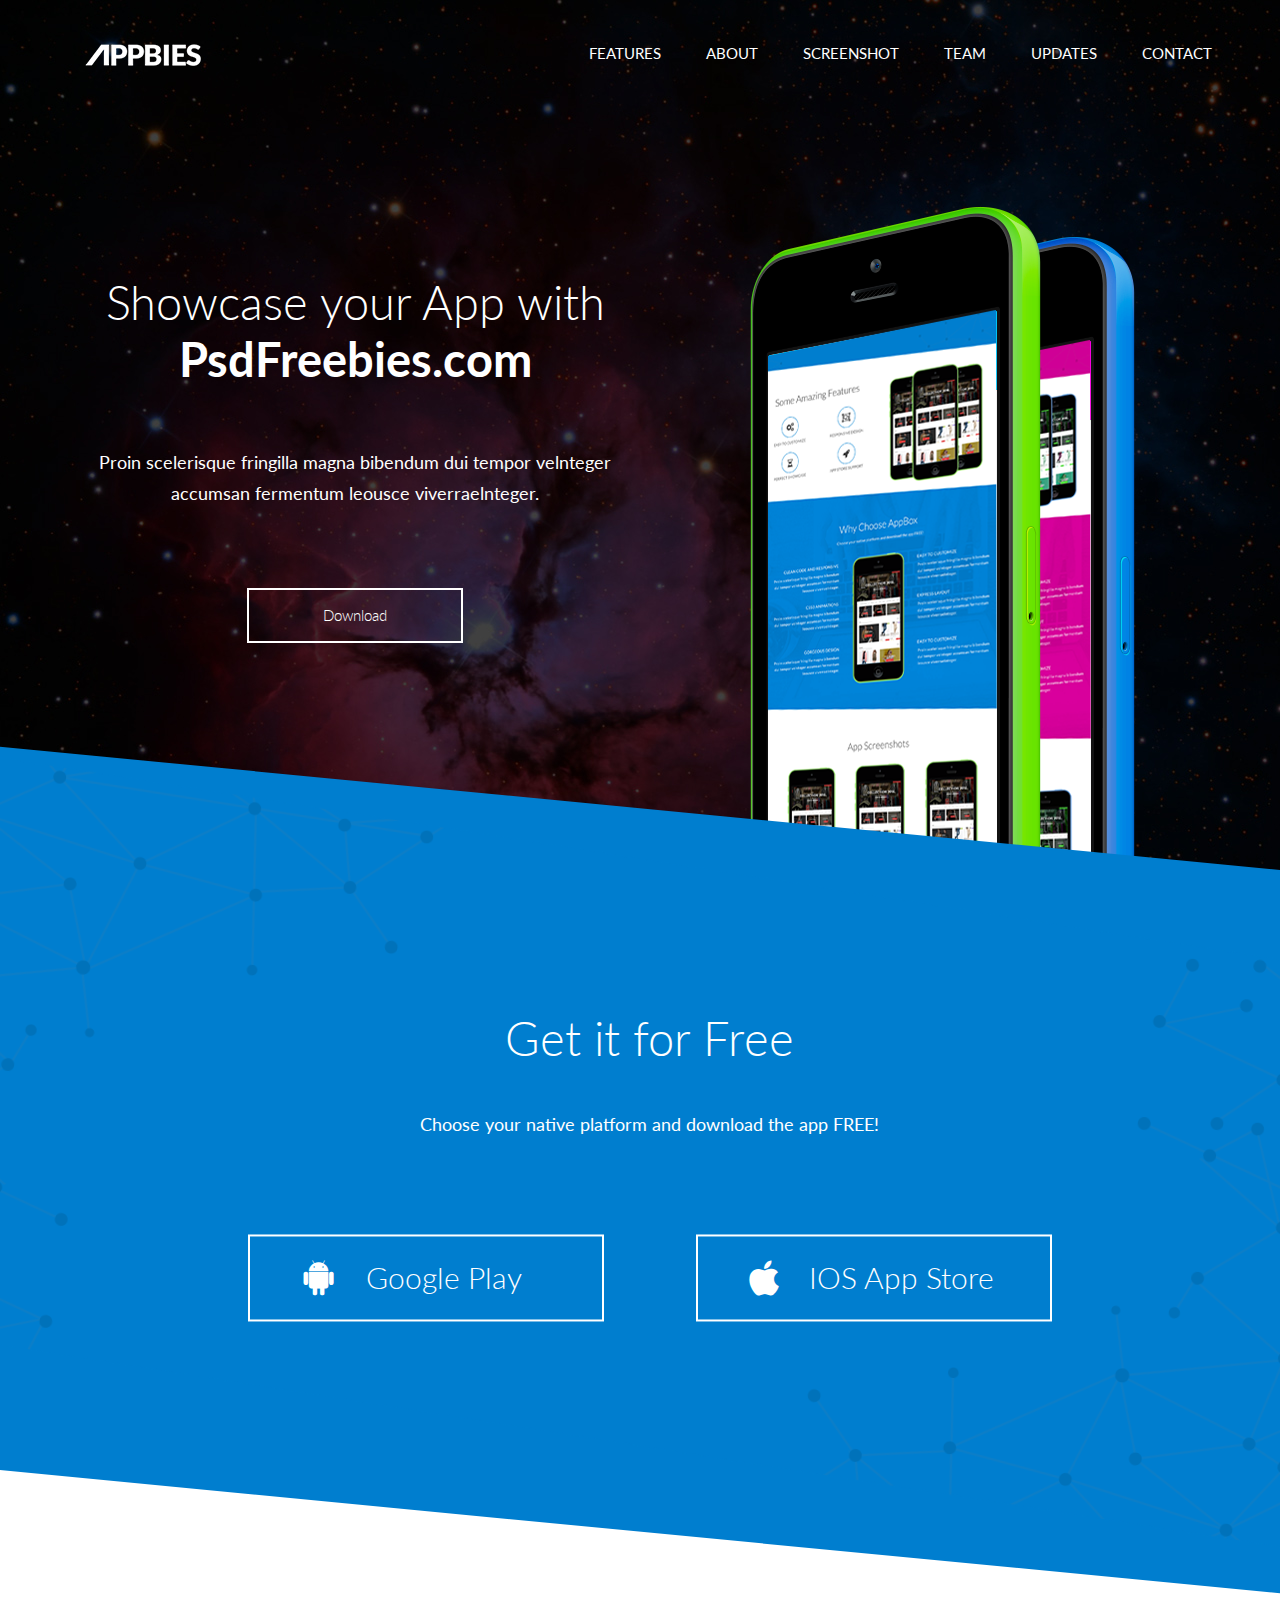
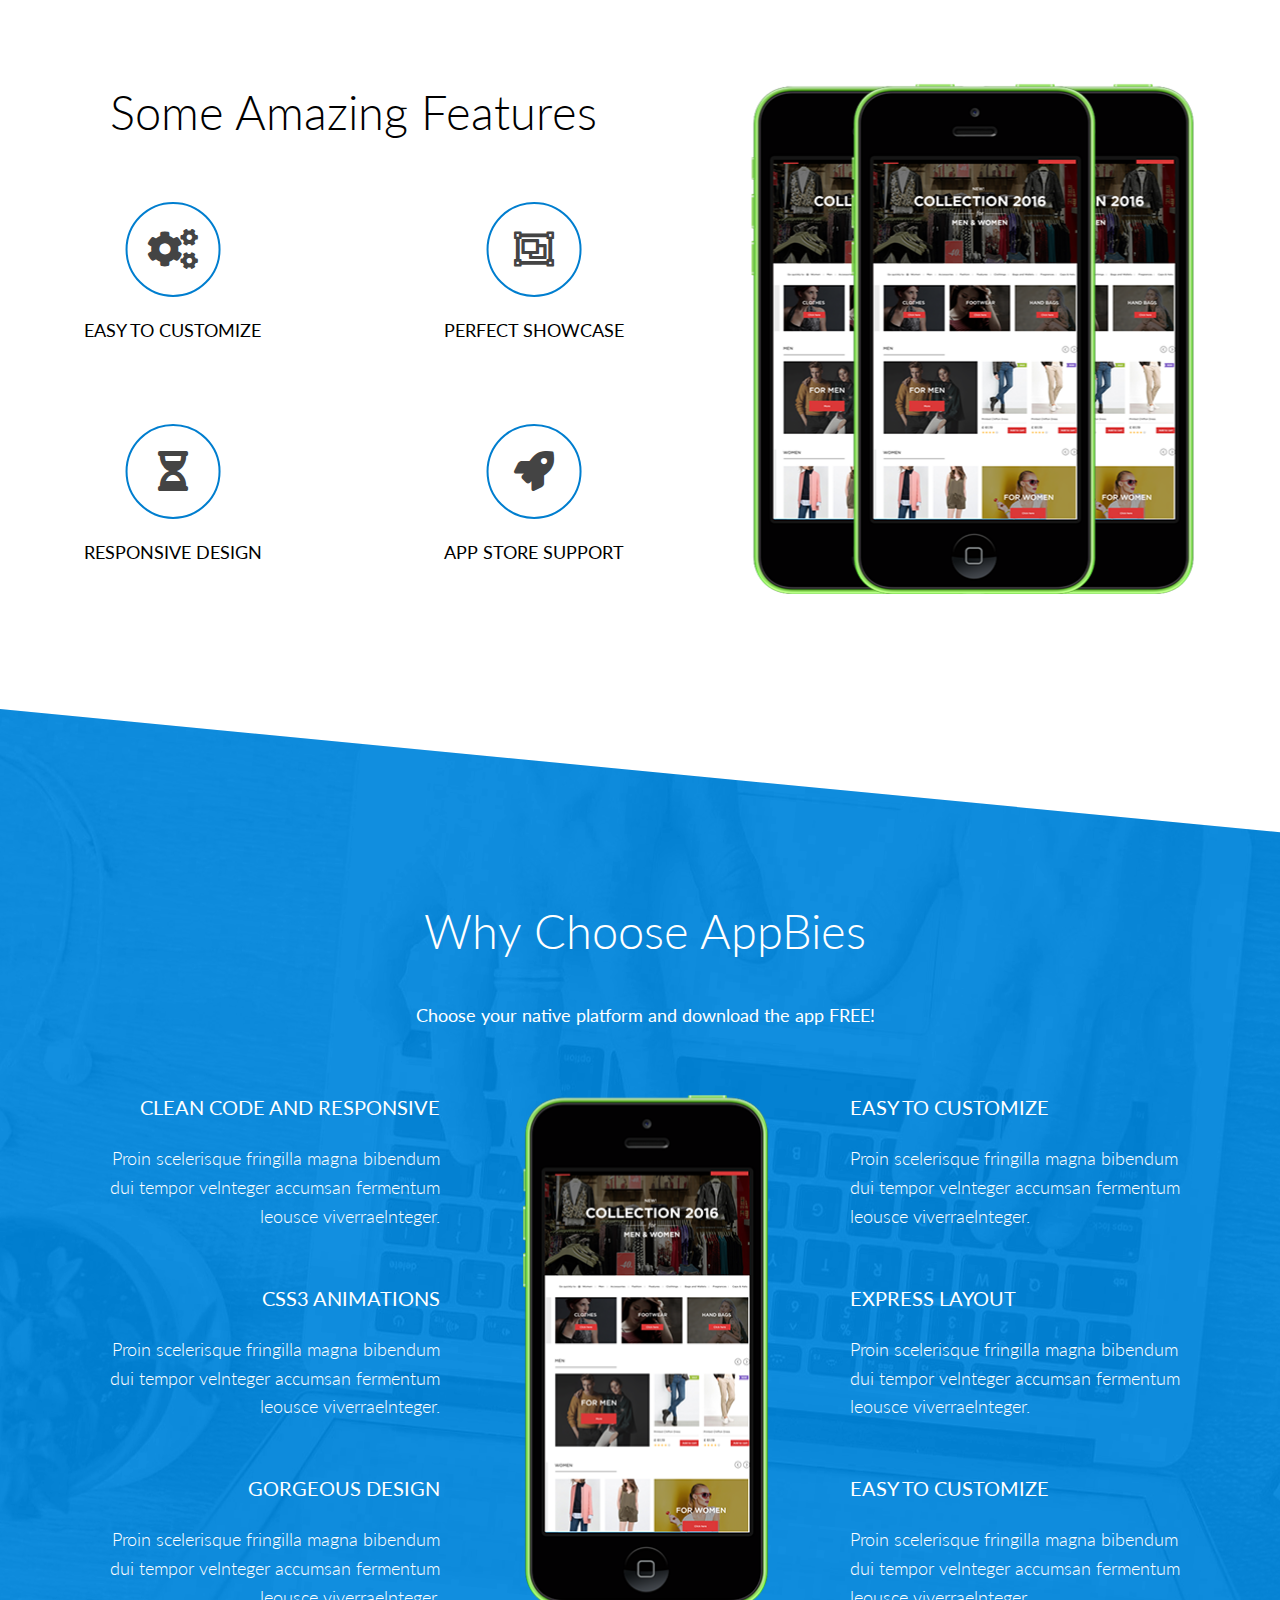
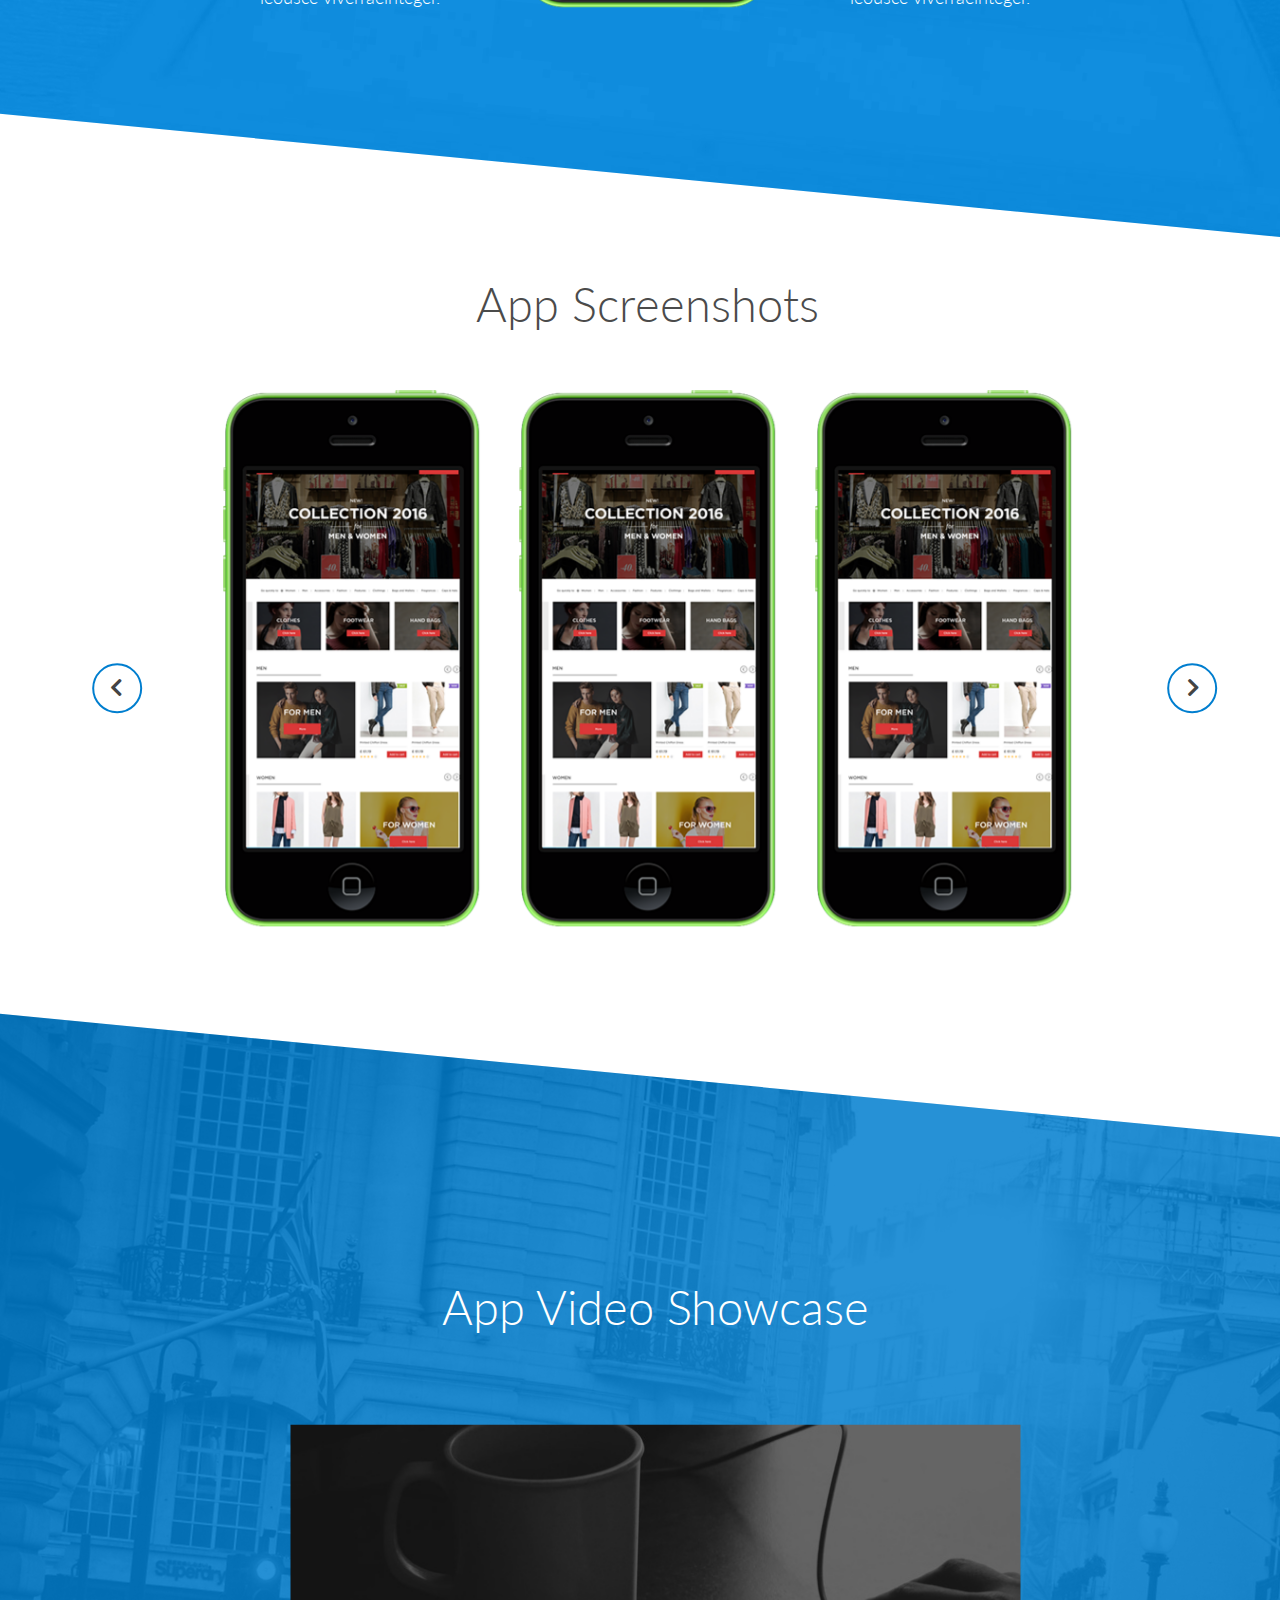
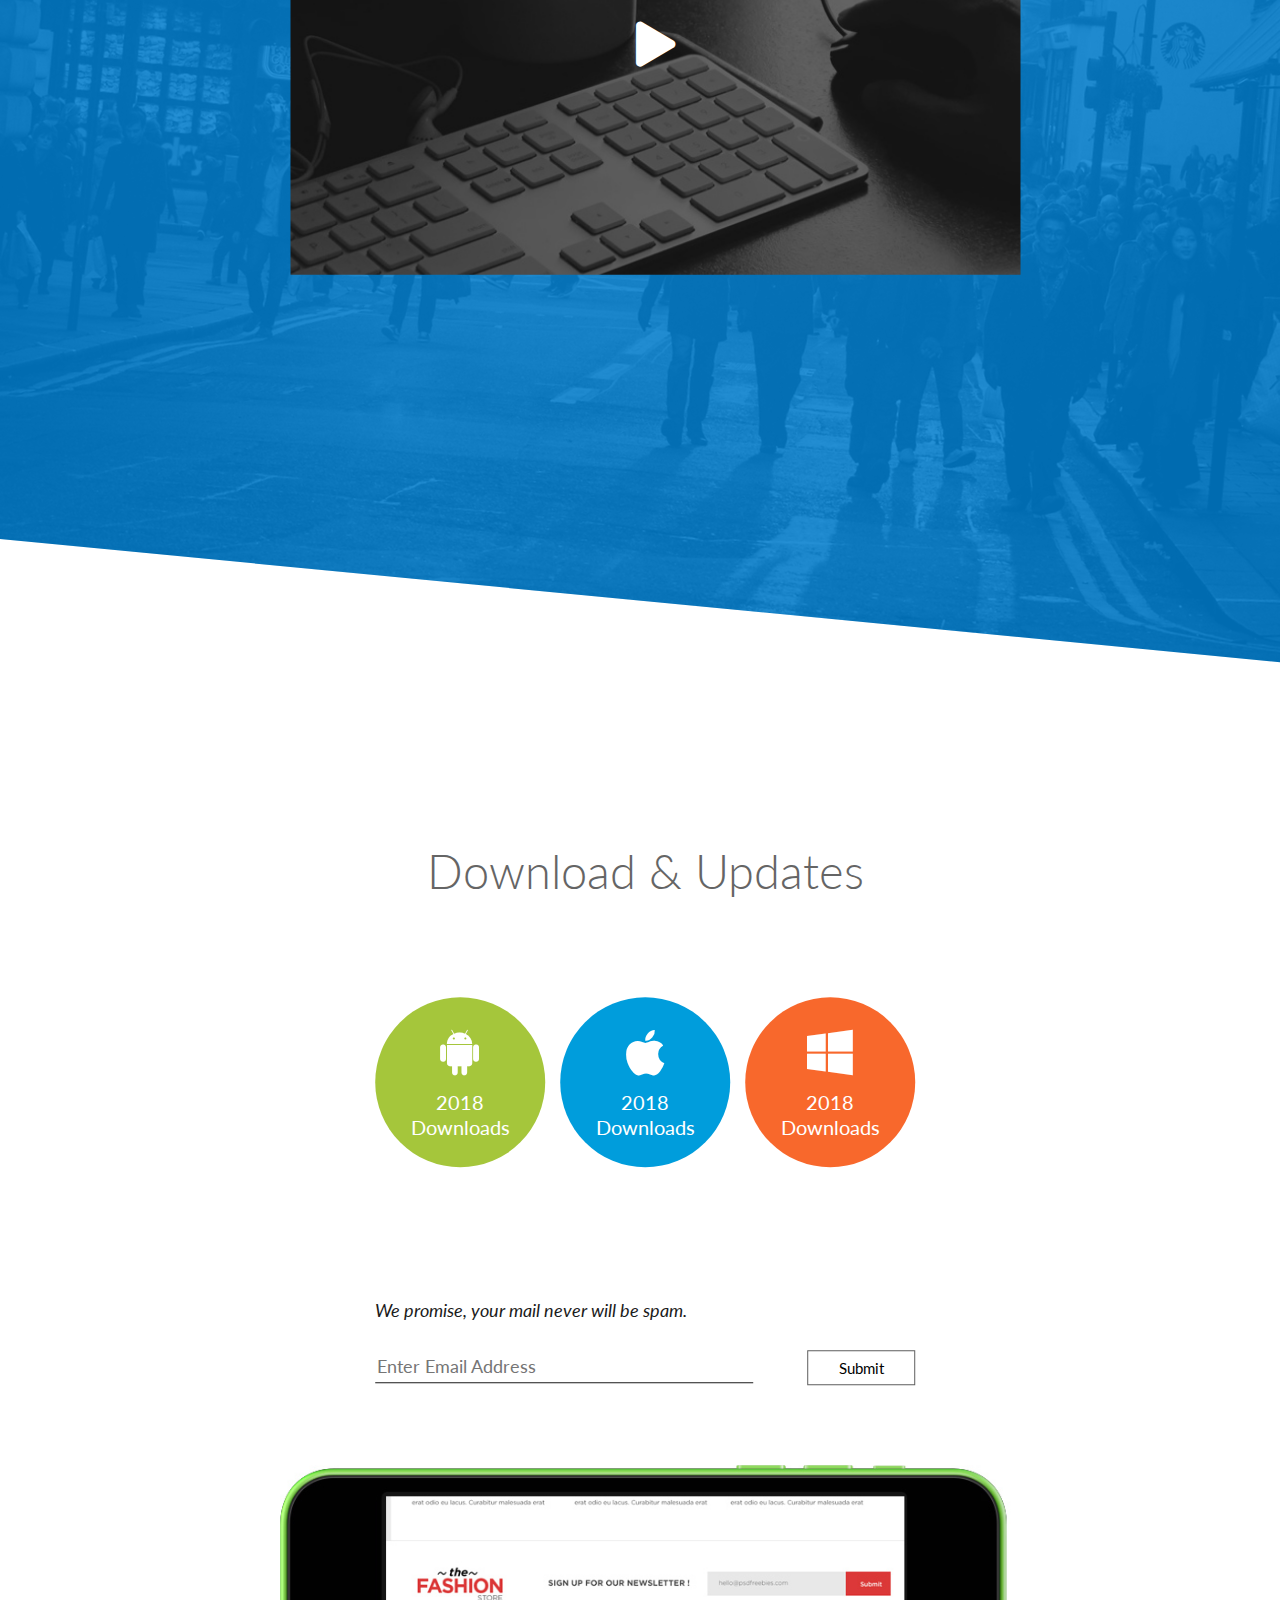
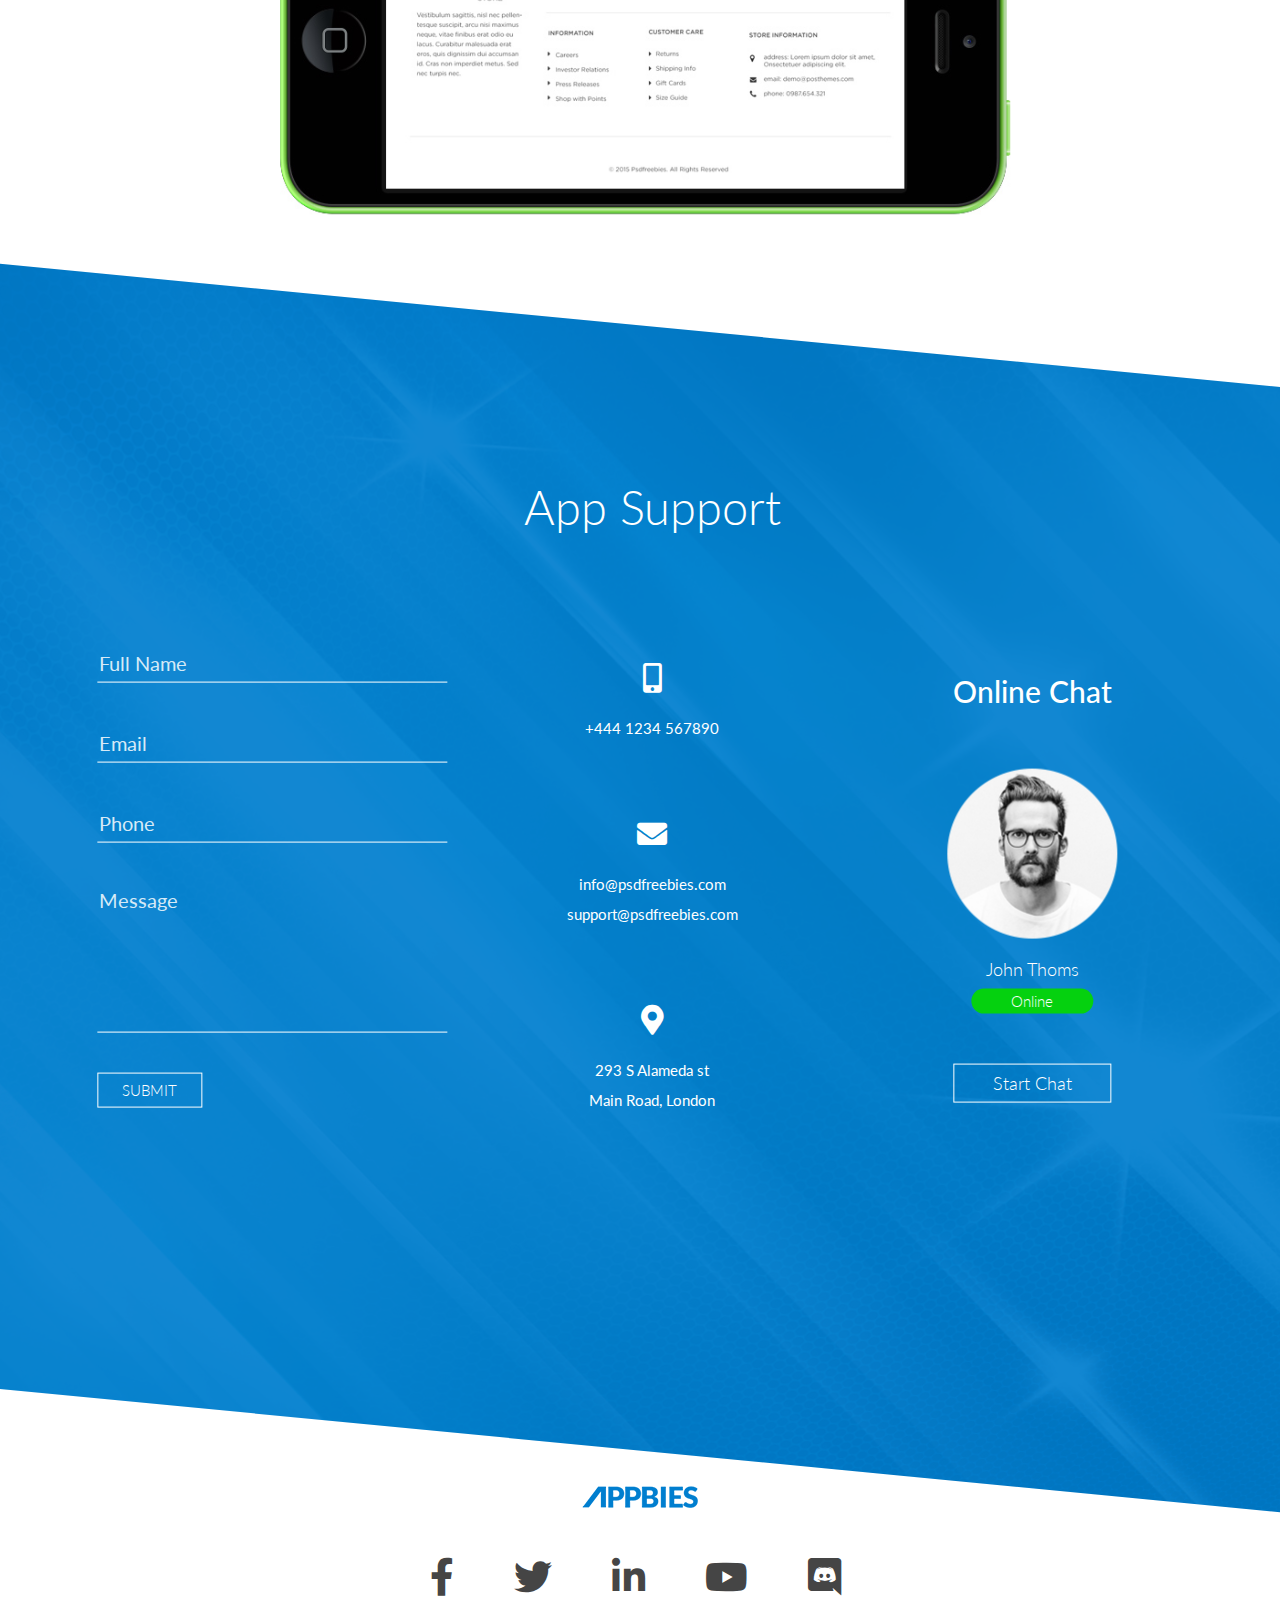
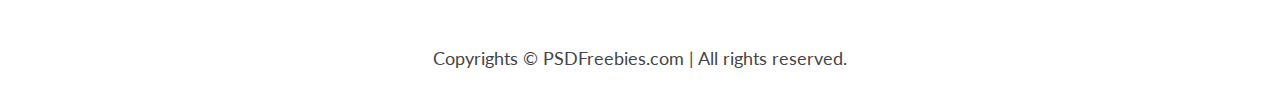
<file: Appbies/index.html>
<!DOCTYPE html>
<html lang="en">
<head>
	<meta charset="UTF-8">
	<meta name="viewport" content="width=device-width, initial-scale=1, shrink-to-fit=no">
	<title>Appbies</title>
	<link href="https://fonts.googleapis.com/css?family=Lato:300,400,400i,700,900&display=swap" rel="stylesheet">
	<link rel="stylesheet" href="css/bootstrap.min.css">
	<link rel="stylesheet" href="css/all.min.css">
	<link rel="stylesheet" href="css/owl.carousel.min.css">
	<link rel="stylesheet" href="css/owl.theme.default.min.css">
	<link rel="stylesheet" href="css/style.css">
</head>
<body>
	<header class="header" id="header">
		<div class="header-menu">
			<div class="container">
				<div class="row">
					<div class="col-lg-2 col-md-2 col-sm-2 col-2">
						<div class="logo">
							<img src="img/logo.png" alt="Appbies">
						</div>
					</div>
					<div class="offset-3 col-lg-7 col-md-7 col-sm-7 col-1">
							<nav class="menu">
								<ul class="d-flex justify-content-center">
									<li><a href="#" class="features-btn">features</a></li>
									<li><a href="#" class="about-btn">About</a></li>
									<li><a href="#" class="screenshot-btn">Screenshot</a></li>
									<li><a href="#" class="team-btn">Team</a></li>
									<li><a href="#" class="updates-btn">Updates</a></li>
									<li><a href="#" class="contact-btn">contact</a></li>
								</ul>
							</nav>
					</div>
				</div>
			</div>
		</div>
		<div class="offer">
			<div class="container">
				<div class="row">
					<div class="col-lg-6">
						<div class="wrapper">
							<h1 class="title-main">Showcase your App with <span class="bold">PsdFreebies.com</span></h1>
							<p class="title-text">Proin scelerisque fringilla magna bibendum dui tempor velnteger accumsan fermentum leousce viverraelnteger.</p>
							<button class="title-button">
								Download
							</button>
						</div>
					</div>
					<div class="offset-1 col-lg-5">
						<div class="tel-1 tel">
							<img src="img/tel1.png" alt="Tel-1">
						</div>
						<div class="tel-2 tel">
							<img src="img/tel2.png" alt="Tel-2">
						</div>
					</div>
				</div>
			</div>
		</div>
	</header>
	<main class="main" id="main">
		<section class="get">
			<div class="get-block">
				<div class="child-get">
					<div class="content-inner">
						<div class="container">
							<div class="row">
								<div class="col-lg-12 col-md-12 col-sm-12 col-12">
									<div class="get-content">
										<h1 class="get-title">Get it for Free</h1>
										<p class="get-text">Choose your native platform and download the app FREE!</p>
										<button class="android">
											<span class="content-button d-flex">
												<i class="fab fa-android"></i>
												<span>Google Play</span>
											</span>
										</button>
										<button class="ios">
											<span class="content-button d-flex">
												<i class="fab fa-apple"></i>
												<span>IOS App Store</span>
											</span>
										</button>
									</div>
								</div>
							</div>
						</div>
					</div>
				</div>
			</div>
		</section>
		<section class="features" id="features">
			<div class="child-features">
				<div class="content-inner">
					<div class="container">
						<div class="row">
							<div class="col-lg-6 offset-md-1 offset-lg-0 col-md-10 offset-sm-1 col-sm-10 offset-1 col-10">
								<h1>Some Amazing Features</h1>
								<div class="features-images">
									<div class="features-column features-column2">
										<div class="features-image features-image3">
											<i class="far fa-object-group"></i>
										</div>
										<p>PERFECT SHOWCASE</p>
										<div class="features-image features-image4">
											<i class="fas fa-rocket"></i>
										</div>
										<p>APP STORE SUPPORT</p>
									</div>
									<div class="features-column features-column1">
										<div class="features-image features-image1">
											<i class="fas fa-cogs"></i>
										</div>
										<p>EASY TO CUSTOMIZE</p>
										<div class="features-image features-image2">
											<i class="fas fa-hourglass-half"></i>
										</div>
										<p>RESPONSIVE DESIGN</p>
									</div>
								</div>
							</div>
							<div class="col-lg-6 col-md-6">
								<div class="smartphones">
									<img src="img/tel3.png" alt="" class="smartphone1">
									<img src="img/tel3.png" alt="" class="smartphone2">
									<img src="img/tel3.png" alt="" class="smartphone3">
								</div>
							</div>
						</div>
					</div>
				</div>
			</div>
		</section>
		<section class="why" id="about">
			<div class="child-why">
				<div class="content-inner">
					<div class="container">
						<div class="row">
							<div class="col-lg-12 col-md-12 col-sm-12 col-12">
								<div class="why-wrapper d-flex align-items-center">
									<h1>Why Choose AppBies</h1>
									<p>Choose your native platform and download the app FREE!</p>
								</div>
							</div>
						</div>
						<div class="row">
							<div class="col-lg-4 col-md-4 col-sm-4 col-5">
								<div class="why-left-text">
									<h4>Clean code and responsive</h4>
									<p>Proin scelerisque fringilla magna bibendum dui tempor velnteger accumsan fermentum leousce viverraelnteger. </p>
									<h4>CSS3 animations</h4>
									<p>Proin scelerisque fringilla magna bibendum dui tempor velnteger accumsan fermentum leousce viverraelnteger. </p>
									<h4>Gorgeous design</h4>
									<p>Proin scelerisque fringilla magna bibendum dui tempor velnteger accumsan fermentum leousce viverraelnteger. </p>
								</div>
							</div>
							<div class="col-lg-4 col-md-4 col-sm-4 col-2">
								<div class="why-image">
									<img src="img/tel3.png" alt="">
								</div>
							</div>
							<div class="col-lg-4 col-md-4 col-sm-4 col-5">
								<div class="why-right-text">
									<h4>EASY TO CUSTOMIZE</h4>
									<p>Proin scelerisque fringilla magna bibendum dui tempor velnteger accumsan fermentum leousce viverraelnteger. </p>
									<h4>Express layout</h4>
									<p>Proin scelerisque fringilla magna bibendum dui tempor velnteger accumsan fermentum leousce viverraelnteger. </p>
									<h4>EASY TO CUSTOMIZE</h4>
									<p>Proin scelerisque fringilla magna bibendum dui tempor velnteger accumsan fermentum leousce viverraelnteger. </p>
								</div>
							</div>
						</div>
					</div>
				</div>
			</div>
		</section>
		<section class="slider" id="screenshot">
			<div class="child-slider">
				<div class="content-inner">
					<div class="container">
						<div class="row">
							<div class="col-lg-12 col-12">
								<h1 class="slider-title">App Screenshots</h1>
							</div>
						</div>
						<div class="row">
							<div class="col-12">
								<div class="owl-carousel owl-theme">
									<div class="item"><img src="img/tel4.png" alt=""></div>
									<div class="item"><img src="img/tel4.png" alt=""></div>
									<div class="item"><img src="img/tel4.png" alt=""></div>
									<div class="item"><img src="img/tel4.png" alt=""></div>
									<div class="item"><img src="img/tel4.png" alt=""></div>
									<div class="item"><img src="img/tel4.png" alt=""></div>
								</div>
								<div class="carousel-controls">
									<div class="arrows left-arrow">
										<i class="fas fa-chevron-left"></i>
									</div>
									<div class="arrows right-arrow">
										<i class="fas fa-chevron-right"></i>
									</div>
								</div>
							</div>
						</div>
					</div>
				</div>
			</div>
		</section>
		<section class="video" id="team">
			<div class="child-video">
				<div class="content-inner">
					<div class="container">
						<div class="row">
							<div class="offset-2 col-lg-8 col-md-8 col-sm-8 col-8">
								<h1 class="video-title">App Video Showcase</h1>
								<div class="video-container">
									<i class="fas fa-play"></i>
								</div>
							</div>
						</div>
					</div>
				</div>
			</div>
		</section>
		<section class="updates" id="updates">
			<div class="child-updates">
				<div class="content-inner">
					<div class="container">
						<div class="row">
							<div class="col-lg-12">
								<h1 class="updates-title">Download & Updates</h1>
							</div>
						</div>
						<div class="row">
							<div class="offset-lg-3 col-lg-6 col-sm-10 offset-sm-1 col-md-10 offset-2 col-8 d-flex justify-content-between">
								<div class="os android-up">
									<i class="fab fa-android"></i>
									<p>2018</p>
									<p>Downloads</p>
								</div>
								<div class="os ios-up">
									<i class="fab fa-apple"></i>
									<p>2018</p>
									<p>Downloads</p>
								</div>
								<div class="os windows-up">
									<i class="fab fa-windows"></i>
									<p>2018</p>
									<p>Downloads</p>
								</div>
							</div>
							<div class="offset-lg-3 col-lg-6 offset-md-2 col-md-8 offset-sm-1 col-sm-10 offset-1 col-10">
								<div class="e-mail-items">
									<div class="enter-e-mail">
										<label for="e-mail">We promise, your mail never will be spam. </label>
										<input type="text" id="e-mail" placeholder="Enter Email Address" class="e-mail">
									</div>
									<button class="e-mail-btn">Submit</button>
								</div>
							</div>
						</div>
						<div class="row">
							<div class="offset-xl-2 col-xl-8 col-lg-12 offset-md-0  offset-lg-0 col-md-12 offset-2 col-8">
								<div class="updates-img">
									<img src="img/tel4.jpg" alt="">
								</div>
							</div>
						</div>
					</div>
				</div>
			</div>
		</section>
		<section class="support" id="contact">
			<div class="child-sup">
				<div class="content-inner">
					<div class="container">
						<div class="row">
							<div class="col-lg-12 col-md-12 col-sm-12 col-12">
								<h1 class="sup-title">App Support</h1>
							</div>
						</div>
						<div class="row">
							<div class="col-lg-4 col-md-4 col-sm-4 col-4">
								<div class="inputs">
									<form action="" class="contact-form">
										<input type="text" class="name" placeholder="Full Name" required>
										<input type="email" class="sup-email" placeholder="Email" required>
										<input type="text" class="phone-number" placeholder="Phone" required>
										<textarea name="message" maxlength="250" id="message" rows="4" class="message" placeholder="Message"></textarea>
										<button class="sup-btn">Submit</button>
									</form>
								</div>
							</div>
							<div class="col-lg-4 col-md-4 col-sm-4 col-4">
								<div class="info">
									<div class="tel-block info-block">
										<i class="fas fa-mobile-alt"></i>
										<p>+444 1234 567890</p>
									</div>
									<div class="email-block info-block">
										<i class="fas fa-envelope"></i>
										<p>info@psdfreebies.com
										support@psdfreebies.com</p>
									</div>
									<div class="address-block info-block">
										<i class="fas fa-map-marker-alt"></i>
										<p>293 S Alameda st
										Main Road, London</p>
									</div>
								</div>
							</div>
							<div class="col-lg-4 col-md-4 col-sm-4 col-4">
								<div class="client-block">
									<h2 class="client-title">Online Chat</h2>
									<img src="img/avatar.png" alt="" class="client-avatar">
									<h4 class="client-name" id="client-name">John Thoms</h4>
									<label for="client-name" class="online">Online</label>
									<button class="client-btn">Start Chat</button>
								</div>
							</div>
						</div>
					</div>
				</div>
			</div>
		</section>
	</main>

	<footer class="footer" id="footer">
		<div class="container">
			<div class="row">
				<div class="col-lg-12">
					<div class="footer-items">
						<img src="img/logo-footer.png" alt="">
						<div class="socials-footer">
							<ul class="d-flex">
								<li><a href="#"><i class="fab fa-facebook-f"></i></a></li>
								<li><a href="#"><i class="fab fa-twitter"></i></a></li>
								<li><a href="#"><i class="fab fa-linkedin-in"></i></a></li>
								<li><a href="#"><i class="fab fa-youtube"></i></a></li>
								<li><a href="#"><i class="fab fa-discord"></i></a></li>
							</ul>
						</div>
						<p>Copyrights © PSDFreebies.com | All rights reserved.</p>
					</div>
				</div>
			</div>
		</div>
	</footer>

	<script src="js/jquery-3.4.1.min.js"></script>
	<script src="js/owl.carousel.min.js"></script>
	<script src="js/script.js"></script>
</body>
</html>
</file>
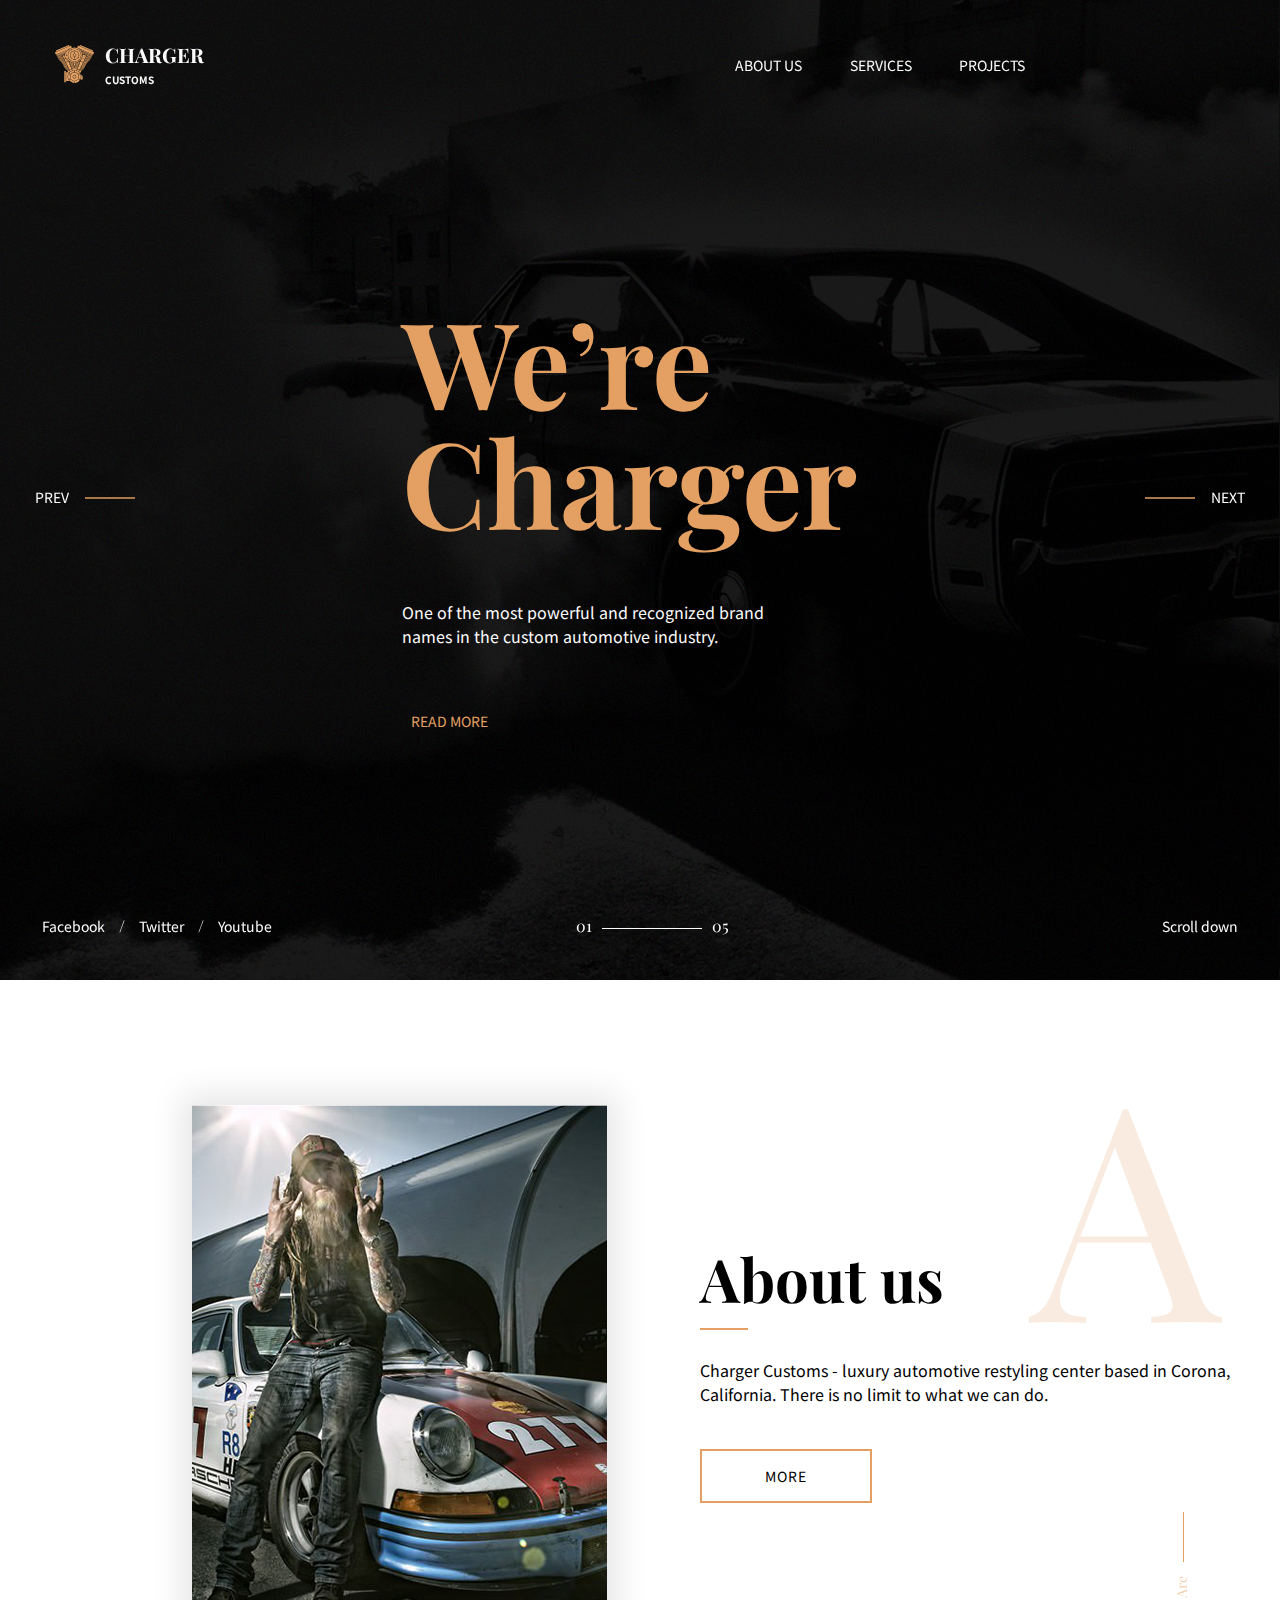
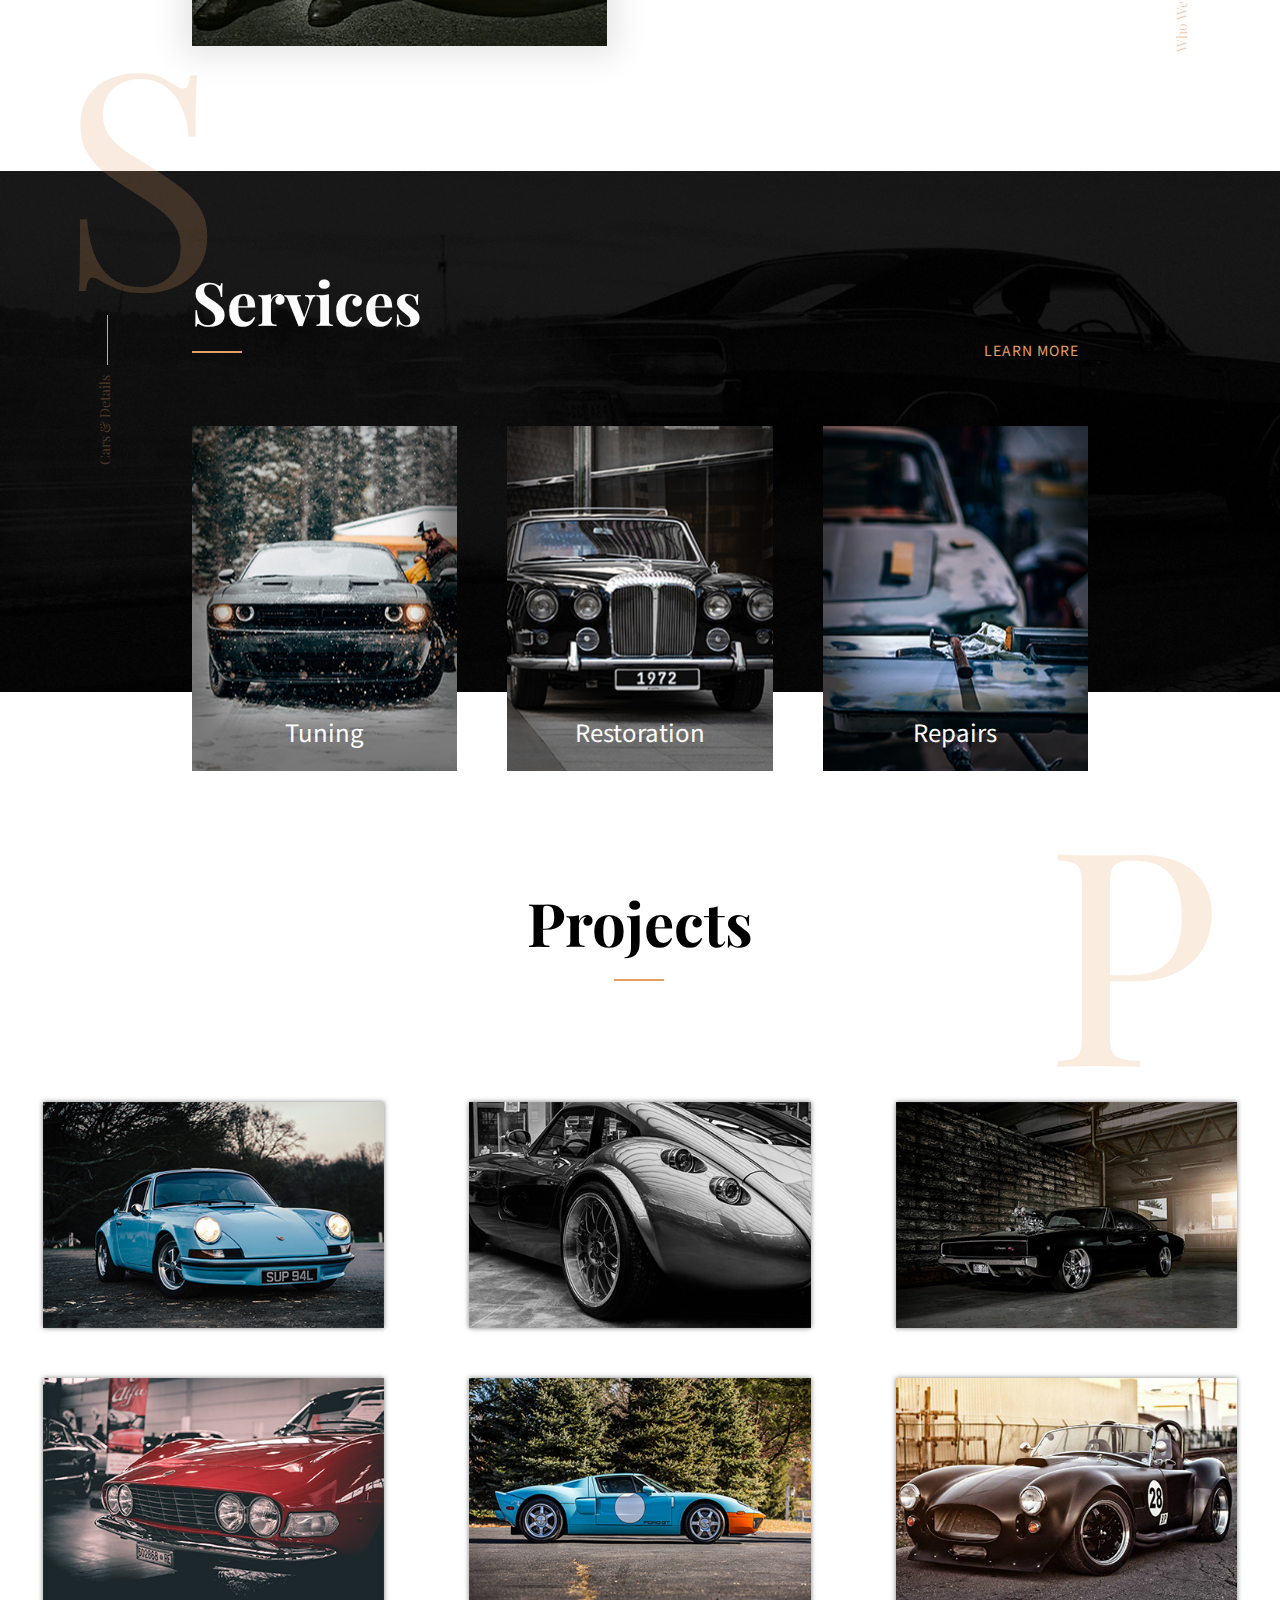
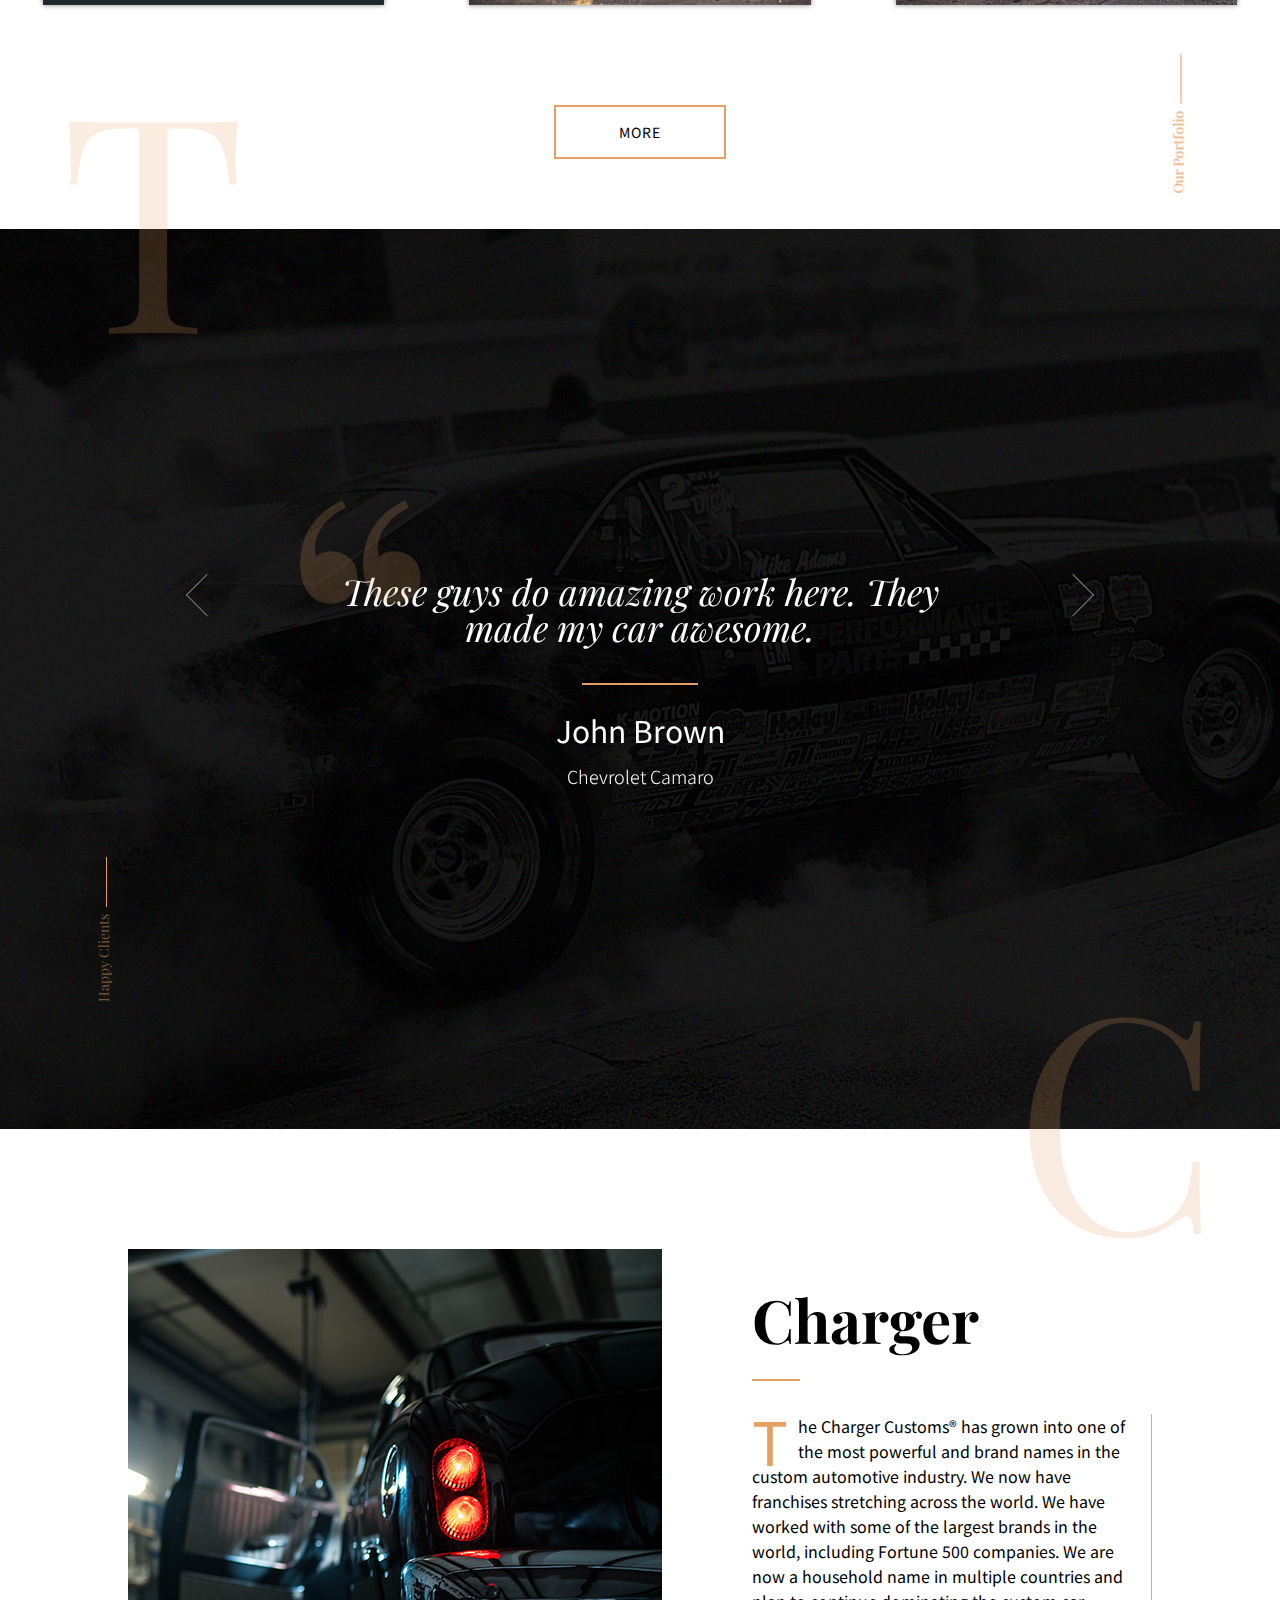
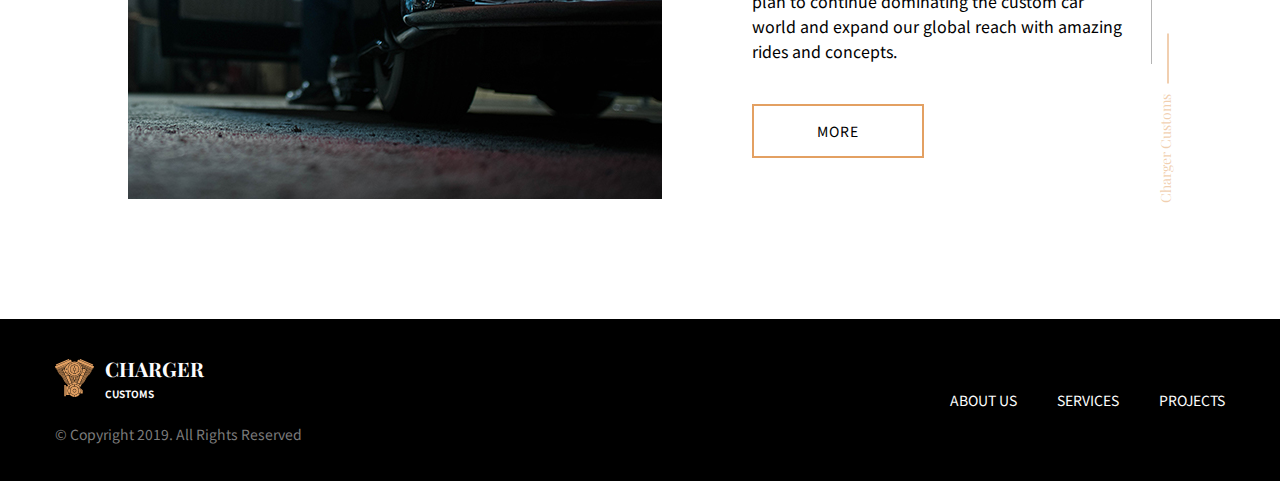
<file: Charger/index.html>
<!DOCTYPE html>
<html lang="en">

<head>
	<meta charset="UTF-8">
	<meta name="viewport" content="width=device-width, initial-scale=1">
	<title>Charger</title>
	<link rel="stylesheet" href="css/reset.css">
	<link
		href="https://fonts.googleapis.com/css?family=Noto+Sans+JP:300,400,700|Playfair+Display:400,400i,700&display=swap"
		rel="stylesheet">
	<link rel="stylesheet" href="css/all.min.css">
	<link rel="stylesheet" href="css/owl.carousel.min.css">
	<link rel="stylesheet" href="css/owl.theme.default.min.css">
	<link rel="stylesheet" href="css/style.css">
	<link rel="stylesheet" href="css/media.css">
</head>

<body>
	<header class="header">
		<div class="container">
			<div class="header__inner">
				<div class="header__logo">
					Charger
					<div class="header__logo-text">
						CUSTOMS
					</div>
				</div>
				<div class="header__burger">
					<span></span>
				</div>
				<div class="header__menu">
					<nav>
						<ul>
							<li class="menu__item"><a href="#" class="about-btn">about us</a></li>
							<li class="menu__item"><a href="#" class="services-btn">Services</a></li>
							<li class="menu__item"><a href="#" class="projects-btn">projects</a></li>
						</ul>
					</nav>
				</div>

			</div>
		</div>
	</header>
	<section class="offer">
		<div class="slider-wrapper">
			<div class="offer__slider owl-carousel">
				<div class="slide-item">
					<div class="offer__inner">
						<div class="offer__inner-block">
							<div class="offer__title">
								<h1>We’re Charger</h1>
							</div>
							<div class="offer__text">
								One of the most powerful and recognized brand names in the custom automotive industry.
							</div>
							<button>
								read More
								<span class="btn-line btn-top"></span>
								<span class="btn-line btn-bottom"></span>
								<span class="btn-line btn-left"></span>
								<span class="btn-line btn-right"></span>
							</button>
						</div>
					</div>
				</div>
				<div class="slide-item">
					<div class="offer__inner">
						<div class="offer__inner-block">
							<div class="offer__title">
								<h1>We’re Charger</h1>
							</div>
							<div class="offer__text">
								One of the most powerful and recognized brand names in the custom automotive industry.
							</div>
							<button>
								read More
								<span class="btn-line btn-top"></span>
								<span class="btn-line btn-bottom"></span>
								<span class="btn-line btn-left"></span>
								<span class="btn-line btn-right"></span>
							</button>
						</div>
					</div>
				</div>
				<div class="slide-item">
					<div class="offer__inner">
						<div class="offer__inner-block">
							<div class="offer__title">
								<h1>We’re Charger</h1>
							</div>
							<div class="offer__text">
								One of the most powerful and recognized brand names in the custom automotive industry.
							</div>
							<button>
								read More
								<span class="btn-line btn-top"></span>
								<span class="btn-line btn-bottom"></span>
								<span class="btn-line btn-left"></span>
								<span class="btn-line btn-right"></span>
							</button>
						</div>
					</div>
				</div>
				<div class="slide-item">
					<div class="offer__inner">
						<div class="offer__inner-block">
							<div class="offer__title">
								<h1>We’re Charger</h1>
							</div>
							<div class="offer__text">
								One of the most powerful and recognized brand names in the custom automotive industry.
							</div>
							<button>
								read More
								<span class="btn-line btn-top"></span>
								<span class="btn-line btn-bottom"></span>
								<span class="btn-line btn-left"></span>
								<span class="btn-line btn-right"></span>
							</button>
						</div>
					</div>
				</div>
				<div class="slide-item">
					<div class="offer__inner">
						<div class="offer__inner-block">
							<div class="offer__title">
								<h1>We’re Charger</h1>
							</div>
							<div class="offer__text">
								One of the most powerful and recognized brand names in the custom automotive industry.
							</div>
							<button>
								read More
								<span class="btn-line btn-top"></span>
								<span class="btn-line btn-bottom"></span>
								<span class="btn-line btn-left"></span>
								<span class="btn-line btn-right"></span>
							</button>
						</div>
					</div>
				</div>
			</div>
			<div id="prevBtn" class="prev">prev</div>
			<div id="nextBtn" class="next">next</div>
			<div class="numbers">
				<span class="first-number"></span>
				<div class="line"></div>
				<span class="second-number"></span>
			</div>
			<div class="socials">
				<a href="#" class="fb">Facebook</a>
				<span>/</span>
				<a href="#" class="tw">Twitter</a>
				<span>/</span>
				<a href="#" class="yt">Youtube</a>
			</div>
			<div class="scroll-down">
				<a href="#" class="scroll">Scroll down</a>
			</div>
		</div>
	</section>

	<section class="about" id="about">
		<div class="about__wrapper">
			<div class="about__inner">
				<div class="about__photo"></div>
				<div class="about__content">
					<h3 class="about__title">About us</h3>
					<div class="about__text">
						Charger Customs - luxury automotive restyling center based in Corona, California. There is no
						limit to what we can do.
					</div>
					<button class="about__btn">More</button>
				</div>
			</div>
		</div>
		<div class="about__letter">A</div>
		<div class="about__rotate-text">
			Who We Are
		</div>
	</section>

	<section class="services" id="services">
		<div class="services__wrapper">
			<div class="services__letter">S</div>
			<div class="services__rotate-text">Cars & Details</div>
			<div class="services__inner">
				<div class="services__title">Services</div>
				<div class="services__btn">
					<button>learn more
						<span class="btn-line btn-top"></span>
						<span class="btn-line btn-bottom"></span>
						<span class="btn-line btn-left"></span>
						<span class="btn-line btn-right"></span>
					</button>
				</div>
				<div class="services__advantages-btn">
					<ul>
						<li><span class="tuning-btn">Tuning</span></li>
						<li><span class="restoration-btn">Restoration</span></li>
						<li><span class="repairs-btn">Repairs</span></li>
					</ul>
					<div class="services__advantages">
						<div class="tuning card">
							<div class="services__advantages-title">
								Tuning
							</div>
							<div class="hover-block">
								<div class="frame">
									<div class="frame__title">Tuning</div>
									<div class="frame__text">Modification of the performance or appearance of a
										vehicle.
									</div>
									<button class="frame__btn">read more</button>
								</div>
							</div>

						</div>
						<div class="restoration card">
							<div class="services__advantages-title">
								Restoration
							</div>
							<div class="hover-block">
								<div class="frame">
									<div class="frame__title">Restoration</div>
									<div class="frame__text">If your dream car is from the past</div>
									<button class="frame__btn">read more</button>
								</div>
							</div>

						</div>
						<div class="repairs card">
							<div class="services__advantages-title">
								Repairs
							</div>
							<div class="hover-block">
								<div class="frame">
									<div class="frame__title">Repairs</div>
									<div class="frame__text">Diagnose the problem accurately and quickly: Same
										repairing
									</div>
									<button class="frame__btn">read more</button>
								</div>
							</div>

						</div>
					</div>
				</div>
			</div>
		</div>
	</section>
	<section class="projects" id="projects">
		<div class="projects__wrapper">
			<div class="projects__inner">
				<div class="projects__title">Projects</div>
				<div class="projects__gallery">
					<div class="projects__gallery-slider owl-carousel">
						<div class="photo-item">
							<img src="images/projects-img1.jpg" alt="">
							<img src="images/projects-img2.jpg" alt="">
						</div>
						<div class="photo-item">
							<img src="images/projects-img3.jpg" alt="">
							<img src="images/projects-img4.jpg" alt="">
						</div>
						<div class="photo-item">
							<img src="images/projects-img5.jpg" alt="">
							<img src="images/projects-img6.jpg" alt="">
						</div>
						<div class="photo-item">
							<img src="images/projects-img7.jpg" alt="">
							<img src="images/projects-img8.jpg" alt="">
						</div>
					</div>
				</div>
				<button class="projects__btn">More</button>
			</div>
			<div class="projects__letter">P</div>
			<div class="projects__rotate-text">Our Portfolio</div>
		</div>
	</section>
	<section class="reviews">
		<div class="reviews__wrapper">
			<div class="reviews__inner">
				<div class="reviews__slider owl-carousel">
					<div class="reviews__item">
						<div class="review__text">These guys do amazing work here. They made my car awesome.</div>
						<div class="review__author">John Brown</div>
						<div class="review__car">Chevrolet Camaro</div>
					</div>
					<div class="reviews__item">
						<div class="review__text">These guys do amazing work here. They made my car awesome.</div>
						<div class="review__author">John Brown</div>
						<div class="review__car">Chevrolet Camaro</div>
					</div>
					<div class="reviews__item">
						<div class="review__text">These guys do amazing work here. They made my car awesome.</div>
						<div class="review__author">John Brown</div>
						<div class="review__car">Chevrolet Camaro</div>
					</div>
				</div>
				<div class="reviews__prev" id="reviews__prev"></div>
				<div class="reviews__next" id="reviews__next"></div>
			</div>
			<div class="reviews__letter">T</div>
			<div class="reviews__quotes">,,</div>
			<div class="reviews__rotate-text">Happy Clients</div>
		</div>
	</section>
	<section class="charger">
		<div class="charger__wrapper">
			<div class="charger__inner">
				<div class="charger__img"></div>
				<div class="charger__right">
					<div class="charger__right-title">
						Charger
					</div>
					<div class="charger__right-text">
						<span>T</span>
						he Charger Customs® has grown into one of the most powerful and brand names in the custom
						automotive industry. We now have franchises stretching across the world. We have worked with
						some of the largest brands in the world, including Fortune 500 companies. We are now a household
						name in multiple countries and plan to continue dominating the custom car world and expand our
						global reach with amazing rides and concepts.
						<!-- We have an exceptional team, both in the workshop and office. We've done what others can't and we constantly strive to push the boundaries and expectations of this industry. If you or your company feel that you have something beneficial to offer our brand, we look forward to hearing from you.  -->
					</div>
					<div class="charger__right-btn">
						<button>More</button>
					</div>
				</div>
			</div>
			<div class="charger__letter">C</div>
			<div class="charger__rotate-text">Charger Customs</div>
		</div>
	</section>

	<footer id="footer">
		<div class="footer__wrapper">
			<div class="container">
				<div class="footer__inner">
					<div class="footer__logo">
						<div class="footer__logo-box">
							Charger
							<div class="footer__logo-text">
								CUSTOMS
							</div>
						</div>
						<div class="footer__copy">© Copyright 2019. All Rights Reserved</div>
					</div>
					<div class="footer__menu">
						<ul class="footer__menu-list">
							<li><a href="#" class="footer__about-btn">about us</a></li>
							<li><a href="#" class="footer__services-btn">Services</a></li>
							<li><a href="#" class="footer__projects-btn">projects</a></li>
						</ul>
					</div>
				</div>
			</div>
		</div>
	</footer>

	<script src="js/jquery-3.4.1.min.js"></script>
	<script src="js/owl.carousel.min.js"></script>
	<script src="js/main.js"></script>
</body>

</html>
</file>
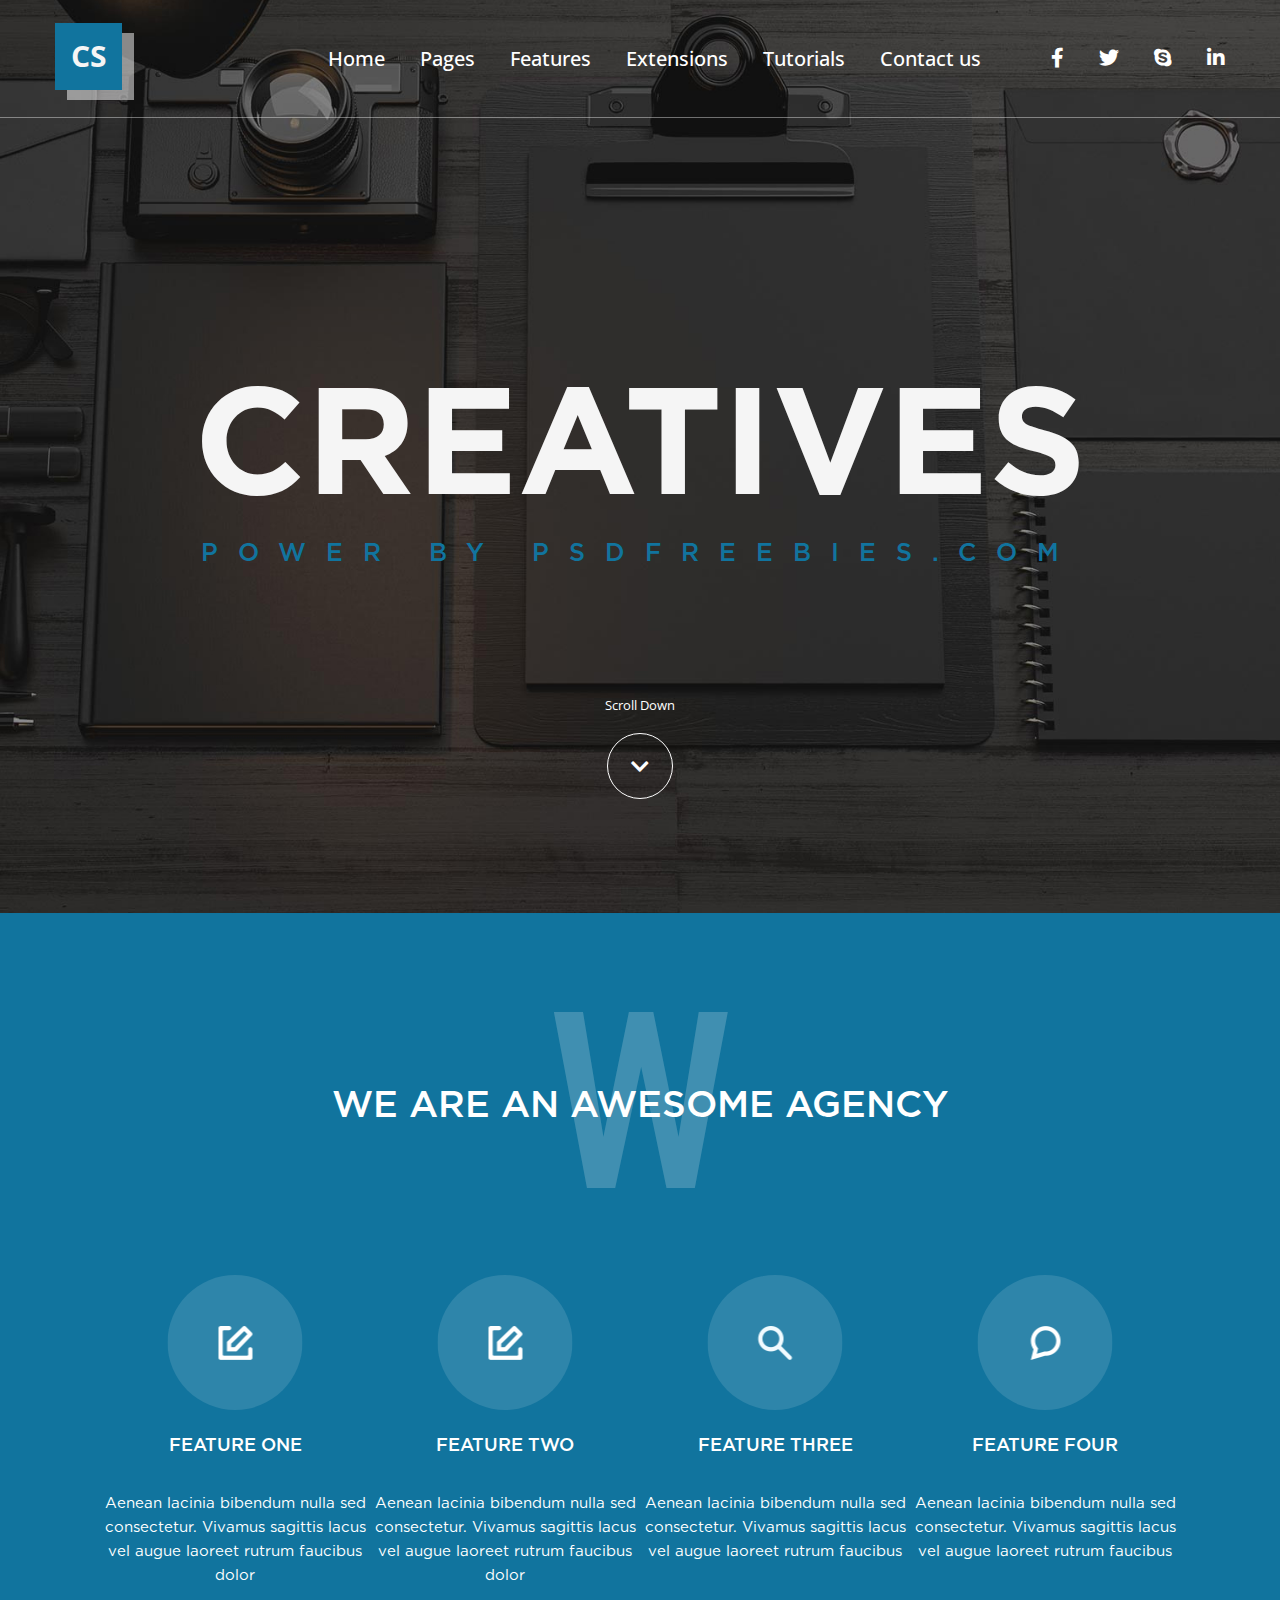
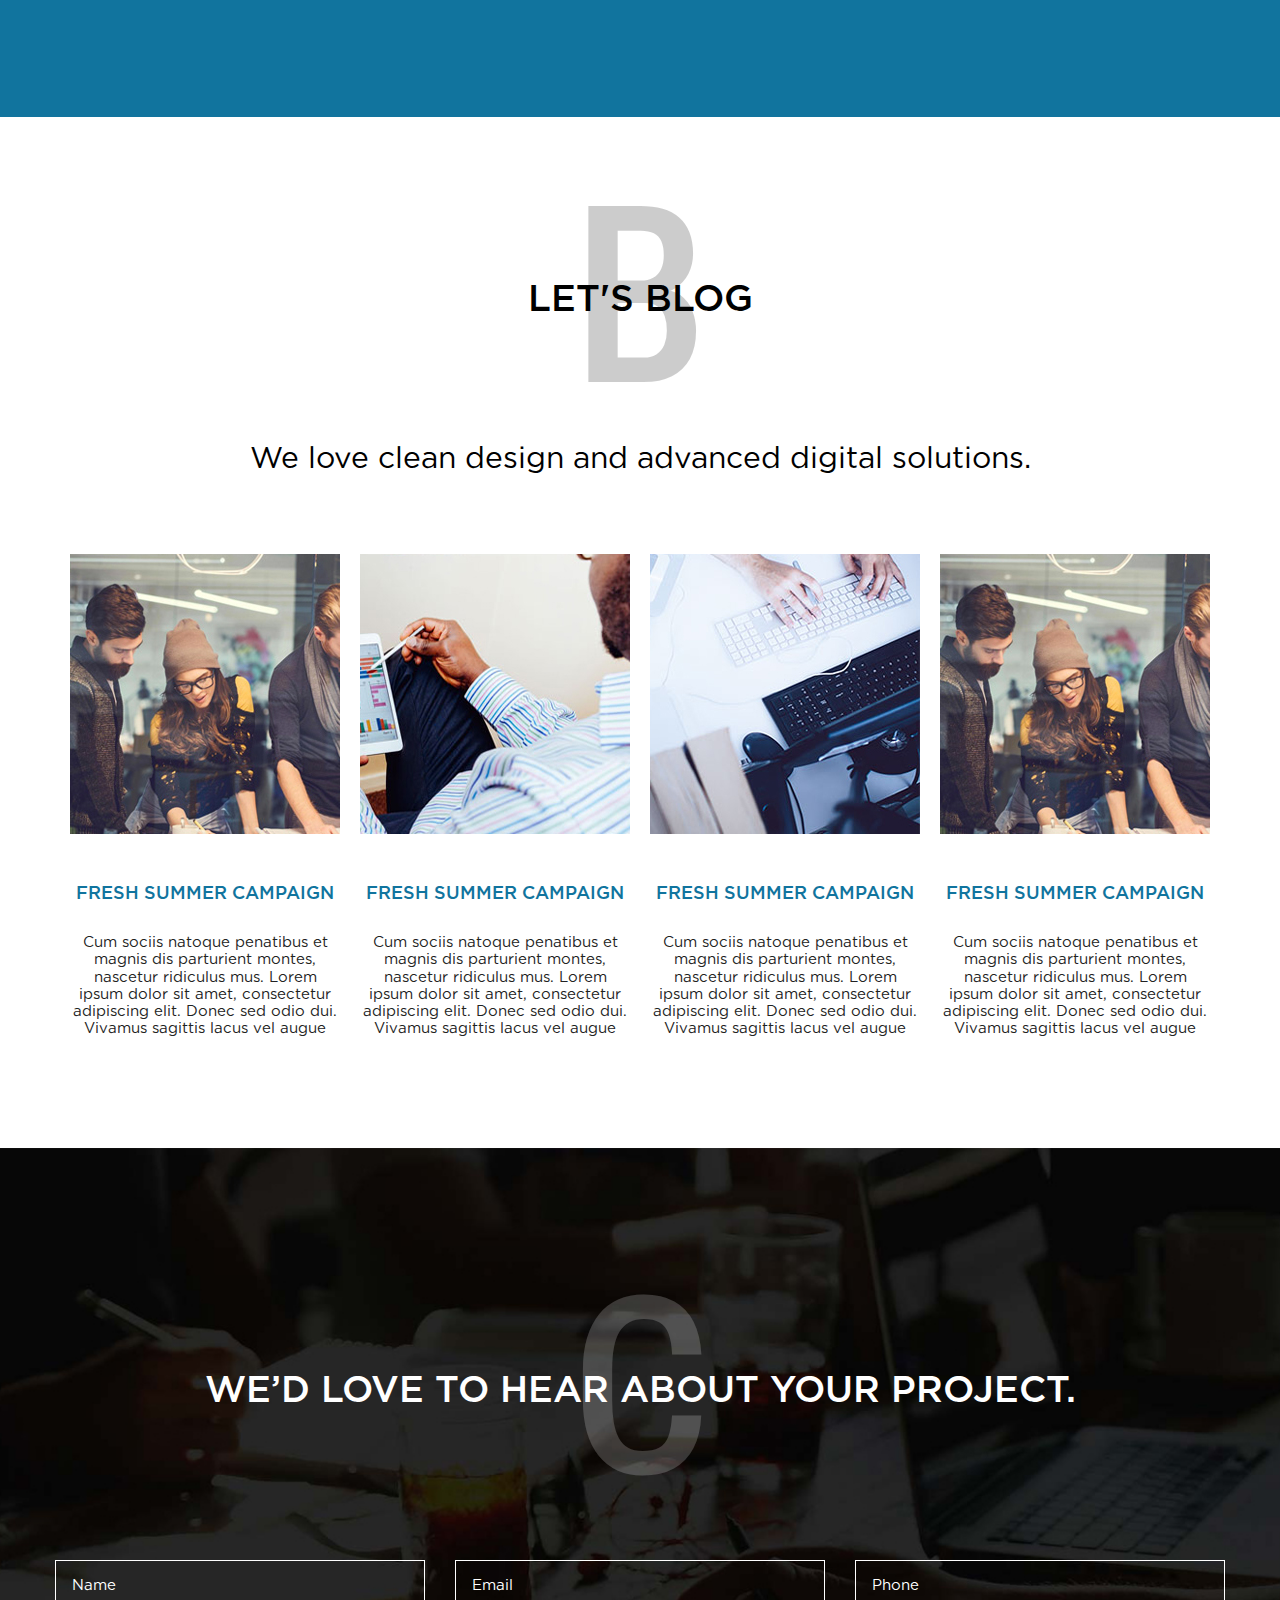
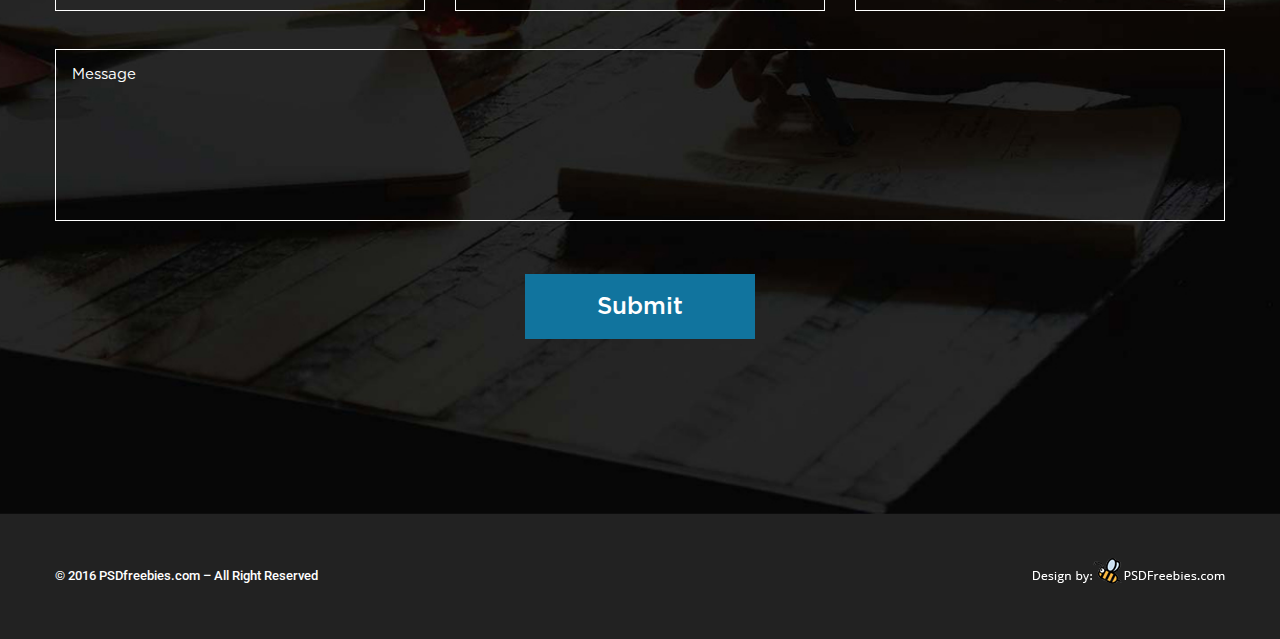
<file: Digital Agency/index.html>
<!DOCTYPE html>
<html lang="en">

<head>
    <meta charset="UTF-8">
    <meta name="viewport" content="width=device-width, initial-scale=1.0">
    <meta http-equiv="X-UA-Compatible" content="ie=edge">
    <title>Document</title>
    <link rel="stylesheet" href="css/normalize.css">
    <link href="https://fonts.googleapis.com/css?family=Open+Sans:400,700|Roboto|Roboto+Condensed:700&display=swap"
        rel="stylesheet">
    <link rel="stylesheet" href="css/all.min.css">
    <link rel="stylesheet" href="css/style.css">
    <link rel="stylesheet" href="css/media.css">
</head>

<body>
    <header class="header">
        <div class="header__top">
            <div class="container">
                <div class="header__top-inner">
                    <div class="header__logo">
                        CS
                        <div class="header__logo-block"></div>
                    </div>
                    <div class="header__top-box">

                        <nav class="header__menu">
                            <ul>
                                <li><a href="#">Home</a></li>
                                <li><a href="#">Pages</a></li>
                                <li><a href="#">Features</a></li>
                                <li><a href="#">Extensions</a></li>
                                <li><a href="#">Tutorials</a></li>
                                <li><a href="#">Contact us</a></li>
                            </ul>
                        </nav>
                        <div class="header__socials">
                            <ul>
                                <li><a href="#"><i class="fab fa-facebook-f"></i></a></li>
                                <li><a href="#"><i class="fab fa-twitter"></i></a></li>
                                <li><a href="#"><i class="fab fa-skype"></i></a></li>
                                <li><a href="#"><i class="fab fa-linkedin-in"></i></a></li>
                            </ul>
                        </div>
                        <div class="header__burger">
                            <span class="bar"></span>
                        </div>
                    </div>
                </div>
            </div>
        </div>
        <div class="header__bottom">
            <div class="container">
                <div class="header__bottom-title">
                    Creatives
                </div>
                <div class="header__bottom-subtitle">
                    Power by PSDfreebies.com
                </div>
                <div class="scroll-down">
                    Scroll Down
                    <div class="scroll-down__btn">
                        <a href="#"><i class="fas fa-chevron-down"></i></a>
                    </div>
                </div>
            </div>
        </div>
    </header>

    <section class="features">
        <div class="container">
            <div class="features__inner">
                <div class="features__title">
                    We Are An Awesome Agency
                    <div class="features__title-letter">
                        W
                    </div>
                </div>
                <div class="features__items">

                    <div class="features__box_1">
                        <div class="features__item">
                            <div class="features__item-circle circle_1">

                            </div>
                            <div class="features__item-title">
                                Feature one
                            </div>
                            <div class="features__item-text">
                                Aenean lacinia bibendum nulla sed consectetur. Vivamus sagittis lacus vel augue laoreet
                                rutrum faucibus dolor
                            </div>
                        </div>
                        <div class="features__item">
                            <div class="features__item-circle circle_2">

                            </div>
                            <div class="features__item-title">
                                Feature two
                            </div>
                            <div class="features__item-text">
                                Aenean lacinia bibendum nulla sed consectetur. Vivamus sagittis lacus vel augue laoreet
                                rutrum faucibus dolor
                            </div>
                        </div>
                    </div>
                    <div class="features__box_2">
                        <div class="features__item">
                            <div class="features__item-circle circle_3">

                            </div>
                            <div class="features__item-title">
                                Feature three
                            </div>
                            <div class="features__item-text">
                                Aenean lacinia bibendum nulla sed consectetur. Vivamus sagittis lacus vel augue laoreet
                                rutrum faucibus
                            </div>
                        </div>
                        <div class="features__item">
                            <div class="features__item-circle circle_4">

                            </div>
                            <div class="features__item-title">
                                Feature four
                            </div>
                            <div class="features__item-text">
                                Aenean lacinia bibendum nulla sed consectetur. Vivamus sagittis lacus vel augue laoreet
                                rutrum faucibus
                            </div>
                        </div>
                    </div>

                </div>
            </div>
        </div>
    </section>

    <section class="blog">
        <div class="container">
            <div class="blog__inner">
                <div class="blog__title">
                    Let's blog
                    <div class="blog__title-letter">
                        B
                    </div>
                </div>
                <div class="blog__subtitle">
                    We love clean design and advanced digital solutions.

                </div>
                <div class="blog__items">

                    <div class="blog__box_1">
                        <div class="blog__item">
                            <img src="images/blog/item-1.jpg" alt="">
                            <div class="blog__item-title">
                                Fresh Summer Campaign
                            </div>
                            <div class="blog__item-text">
                                Cum sociis natoque penatibus et magnis dis parturient montes, nascetur ridiculus mus.
                                Lorem
                                ipsum dolor sit amet, consectetur adipiscing elit. Donec sed odio dui. Vivamus sagittis
                                lacus vel augue
                            </div>
                        </div>
                        <div class="blog__item">
                            <img src="images/blog/item-2.jpg" alt="">
                            <div class="blog__item-title">
                                Fresh Summer Campaign
                            </div>
                            <div class="blog__item-text">
                                Cum sociis natoque penatibus et magnis dis parturient montes, nascetur ridiculus mus.
                                Lorem
                                ipsum dolor sit amet, consectetur adipiscing elit. Donec sed odio dui. Vivamus sagittis
                                lacus vel augue
                            </div>
                        </div>
                    </div>
                    <div class="blog__box_2">
                        <div class="blog__item">
                            <img src="images/blog/item-3.jpg" alt="">
                            <div class="blog__item-title">
                                Fresh Summer Campaign
                            </div>
                            <div class="blog__item-text">
                                Cum sociis natoque penatibus et magnis dis parturient montes, nascetur ridiculus mus.
                                Lorem
                                ipsum dolor sit amet, consectetur adipiscing elit. Donec sed odio dui. Vivamus sagittis
                                lacus vel augue
                            </div>
                        </div>
                        <div class="blog__item">
                            <img src="images/blog/item-1.jpg" alt="">
                            <div class="blog__item-title">
                                Fresh Summer Campaign
                            </div>
                            <div class="blog__item-text">
                                Cum sociis natoque penatibus et magnis dis parturient montes, nascetur ridiculus mus.
                                Lorem
                                ipsum dolor sit amet, consectetur adipiscing elit. Donec sed odio dui. Vivamus sagittis
                                lacus vel augue
                            </div>
                        </div>
                    </div>

                </div>
            </div>
        </div>
    </section>

    <section class="form">
        <div class="container">
            <div class="form__inner">
                <div class="form__title">
                    We’d love to hear about your project.
                    <div class="form__title-letter">
                        C
                    </div>
                </div>
                <form class="main-form">
                    <div class="form__box">
                        <input type="text" class="form__name" placeholder="Name">
                        <input type="email" class="form__email" placeholder="Email">
                        <input type="tel" class="form__phone" placeholder="Phone">
                    </div>
                    <textarea rows="8" class="form__message" placeholder="Message" maxlength="1000"></textarea>
                    <input type="submit" class="form__btn" value="Submit">
                </form>
            </div>

        </div>
    </section>

    <footer class="footer" id="footer">
        <div class="container">
            <div class="footer__inner">
                <div class="footer__text">
                    © 2016 PSDfreebies.com – All Right Reserved
                </div>
                <img src="images/footer.png" alt="">
            </div>
        </div>
    </footer>


    <script src="https://ajax.googleapis.com/ajax/libs/jquery/3.4.1/jquery.min.js"></script>
    <script src="js/main.js"></script>
</body>

</html>
</file>
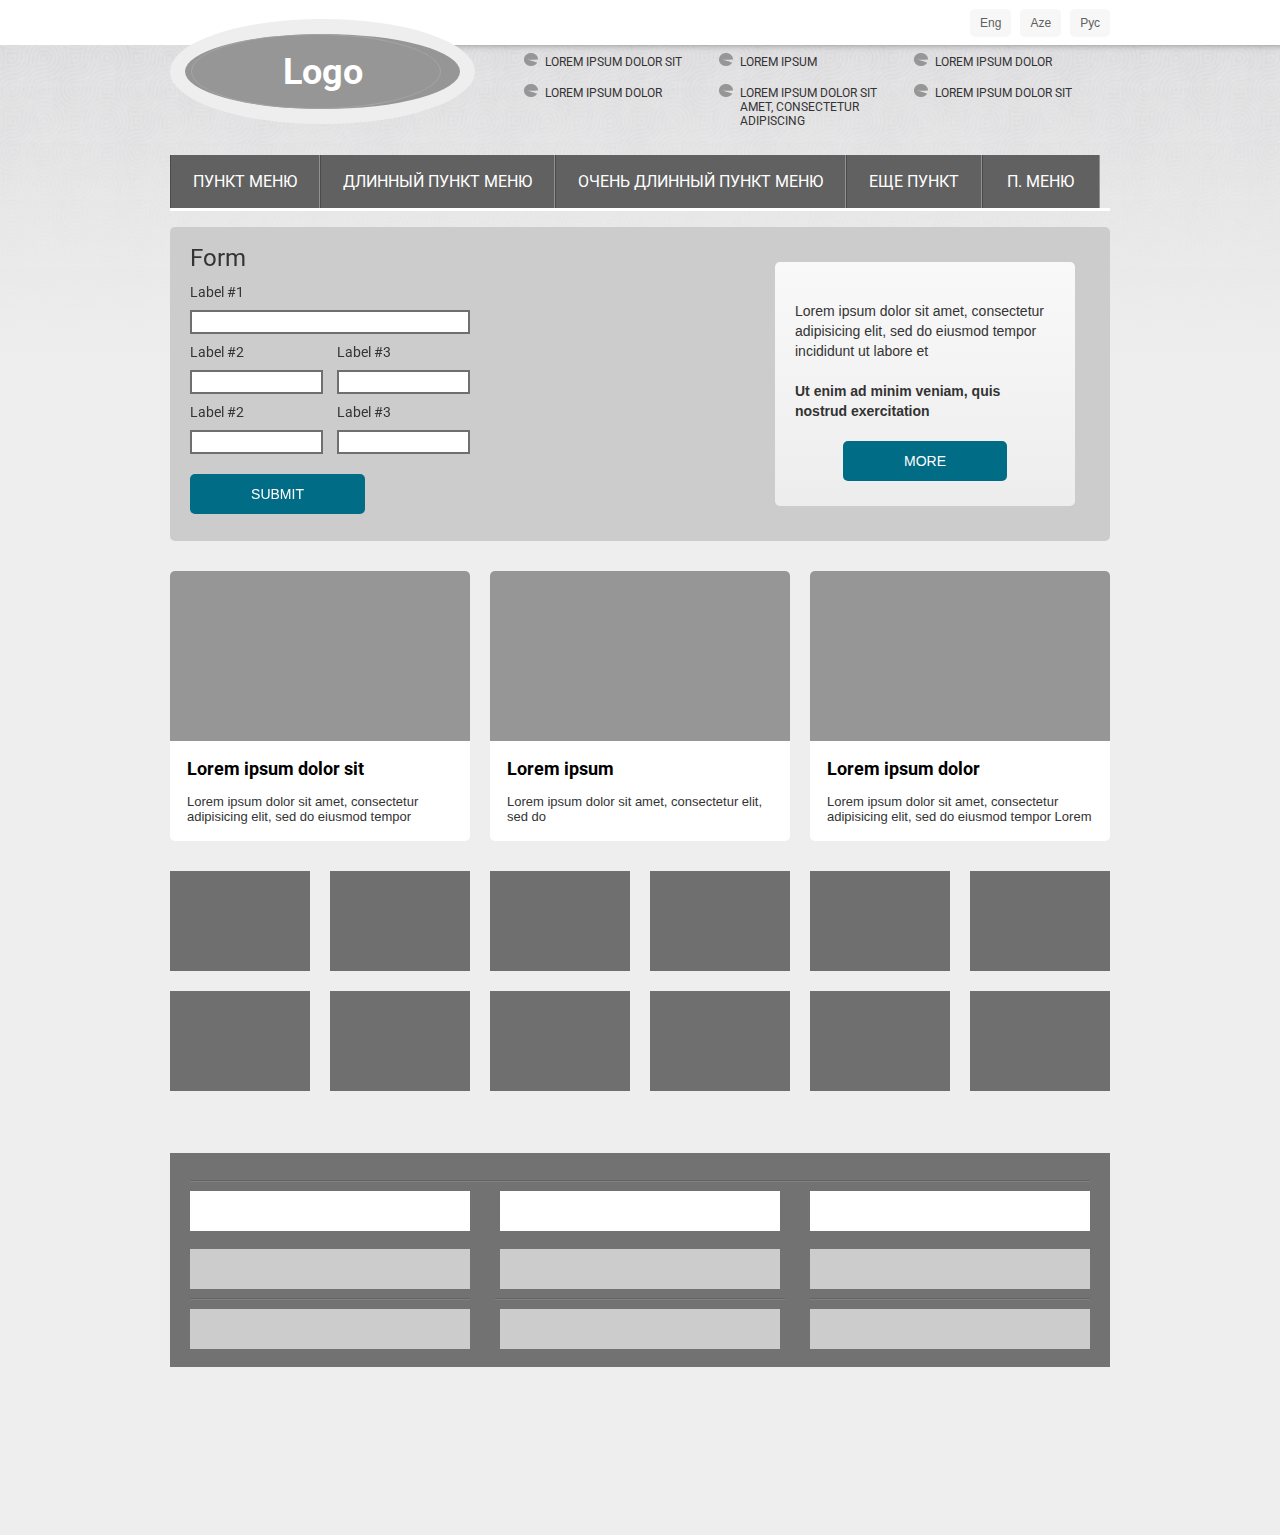
<file: Test-website/index.html>
<!DOCTYPE html>
<html lang="en">

<head>
    <meta charset="UTF-8">
    <meta name="viewport" content="width=device-width, initial-scale=1.0">
    <meta http-equiv="X-UA-Compatible" content="ie=edge">
    <title>Test website</title>
    <link href="https://fonts.googleapis.com/css?family=Roboto:400,700&display=swap" rel="stylesheet">
    <link rel="stylesheet" href="css/owl.carousel.min.css">
    <link rel="stylesheet" href="css/owl.theme.default.min.css">
    <link rel="stylesheet" href="css/style.css">
    <link rel="stylesheet" href="css/media.css">
</head>

<body>
    <header class="header">
        <div class="header__line">
            <div class="container">
                <div class="header__inner">
                    <div class="header__lang">
                        <button class="eng">Eng</button>
                        <button class="aze">Aze</button>
                        <button class="rus">Рус</button>
                    </div>
                    <div class="header__inner-flex">
                        <div class="header__logo">
                            <div class="header__logo-ellipse"></div>
                            Logo
                        </div>
                        <nav class="header__features">
                            <ul>
                                <li>Lorem ipsum dolor sit</li>
                                <li>Lorem ipsum</li>
                                <li>Lorem ipsum dolor</li>
                                <li>Lorem ipsum dolor</li>
                                <li>Lorem ipsum dolor sit amet,
                                    consectetur adipiscing</li>
                                <li>Lorem ipsum dolor sit</li>
                            </ul>
                        </nav>
                    </div>
                </div>
            </div>
        </div>
    </header>
    <section class="menu">
        <div class="container">
            <div class="menu__inner">
                <div class="burger__btn">
                    <div class="burger__bars"></div>
                    <div class="burger__title">Меню</div>
                    <nav class="menu__items">
                        <ul class="menu__list" id="menu__list">
                            <li class="menu__list-item">ПУНКТ МЕНЮ
                                <div class="submenu submenu1">
                                    <ul>
                                        <li>
                                            <div class="submenu__item submenu__item1">
                                                Зарегистрироваться
                                            </div>
                                        </li>
                                        <li>
                                            <div class="submenu__item">
                                                Что такое ортокератология
                                            </div>
                                        </li>
                                        <li>
                                            <div class="submenu__item">
                                                История компании Парагон
                                            </div>
                                        </li>
                                        <li>
                                            <div class="submenu__item">
                                                10 причин приобрести линзы Парагон для Вашей практики
                                            </div>
                                        </li>
                                        <li>
                                            <div class="submenu__item">
                                                Рекомендации по подбору линз Парагон (обучение пользованию)
                                            </div>
                                        </li>
                                        <li>
                                            <div class="submenu__item">
                                                Сдать экзамен online
                                            </div>
                                        </li>
                                        <li>
                                            <div class="submenu__item">
                                                Связаться с дестрибьютором
                                            </div>
                                        </li>
                                        <li>
                                            <div class="submenu__item submenu__item2">
                                                Задать вопрос консультанту компании Парагон
                                            </div>
                                        </li>
                                    </ul>
                                </div>
                            </li>
                            <li class="menu__list-item">Длинный пункт меню
                                <div class="submenu submenu2">
                                    <ul>
                                        <li>
                                            <div class="submenu__item submenu__item1">
                                                Зарегистрироваться
                                            </div>
                                        </li>
                                        <li>
                                            <div class="submenu__item">
                                                Что такое ортокератология
                                            </div>
                                        </li>
                                        <li>
                                            <div class="submenu__item">
                                                История компании Парагон
                                            </div>
                                        </li>
                                        <li>
                                            <div class="submenu__item">
                                                10 причин приобрести линзы Парагон для Вашей практики
                                            </div>
                                        </li>
                                        <li>
                                            <div class="submenu__item">
                                                Рекомендации по подбору линз Парагон (обучение пользованию)
                                            </div>
                                        </li>
                                        <li>
                                            <div class="submenu__item">
                                                Сдать экзамен online
                                            </div>
                                        </li>
                                        <li>
                                            <div class="submenu__item">
                                                Связаться с дестрибьютором
                                            </div>
                                        </li>
                                        <li>
                                            <div class="submenu__item submenu__item2">
                                                Задать вопрос консультанту компании Парагон
                                            </div>
                                        </li>
                                    </ul>
                                </div>
                            </li>
                            <li class="menu__list-item">очень Длинный пункт меню
                                <div class="submenu submenu3">
                                    <ul>
                                        <li>
                                            <div class="submenu__item submenu__item1">
                                                Зарегистрироваться
                                            </div>
                                        </li>
                                        <li>
                                            <div class="submenu__item">
                                                Что такое ортокератология
                                            </div>
                                        </li>
                                        <li>
                                            <div class="submenu__item">
                                                История компании Парагон
                                            </div>
                                        </li>
                                        <li>
                                            <div class="submenu__item">
                                                10 причин приобрести линзы Парагон для Вашей практики
                                            </div>
                                        </li>
                                        <li>
                                            <div class="submenu__item">
                                                Рекомендации по подбору линз Парагон (обучение пользованию)
                                            </div>
                                        </li>
                                        <li>
                                            <div class="submenu__item">
                                                Сдать экзамен online
                                            </div>
                                        </li>
                                        <li>
                                            <div class="submenu__item">
                                                Связаться с дестрибьютором
                                            </div>
                                        </li>
                                        <li>
                                            <div class="submenu__item submenu__item2">
                                                Задать вопрос консультанту компании Парагон
                                            </div>
                                        </li>
                                    </ul>
                                </div>
                            </li>
                            <li class="menu__list-item">еще пункт
                                <div class="submenu submenu4">
                                    <ul>
                                        <li>
                                            <div class="submenu__item submenu__item1">
                                                Зарегистрироваться
                                            </div>
                                        </li>
                                        <li>
                                            <div class="submenu__item">
                                                Что такое ортокератология
                                            </div>
                                        </li>
                                        <li>
                                            <div class="submenu__item">
                                                История компании Парагон
                                            </div>
                                        </li>
                                        <li>
                                            <div class="submenu__item">
                                                10 причин приобрести линзы Парагон для Вашей практики
                                            </div>
                                        </li>
                                        <li>
                                            <div class="submenu__item">
                                                Рекомендации по подбору линз Парагон (обучение пользованию)
                                            </div>
                                        </li>
                                        <li>
                                            <div class="submenu__item">
                                                Сдать экзамен online
                                            </div>
                                        </li>
                                        <li>
                                            <div class="submenu__item">
                                                Связаться с дестрибьютором
                                            </div>
                                        </li>
                                        <li>
                                            <div class="submenu__item submenu__item2">
                                                Задать вопрос консультанту компании Парагон
                                            </div>
                                        </li>
                                    </ul>
                                </div>
                            </li>
                            <li class="menu__list-item">п. меню
                                <div class="submenu submenu5">
                                    <ul>
                                        <li>
                                            <div class="submenu__item submenu__item1">
                                                Зарегистрироваться
                                            </div>
                                        </li>
                                        <li>
                                            <div class="submenu__item">
                                                Что такое ортокератология
                                            </div>
                                        </li>
                                        <li>
                                            <div class="submenu__item">
                                                История компании Парагон
                                            </div>
                                        </li>
                                        <li>
                                            <div class="submenu__item">
                                                10 причин приобрести линзы Парагон для Вашей практики
                                            </div>
                                        </li>
                                        <li>
                                            <div class="submenu__item">
                                                Рекомендации по подбору линз Парагон (обучение пользованию)
                                            </div>
                                        </li>
                                        <li>
                                            <div class="submenu__item">
                                                Сдать экзамен online
                                            </div>
                                        </li>
                                        <li>
                                            <div class="submenu__item">
                                                Связаться с дестрибьютором
                                            </div>
                                        </li>
                                        <li>
                                            <div class="submenu__item submenu__item2">
                                                Задать вопрос консультанту компании Парагон
                                            </div>
                                        </li>
                                    </ul>
                                </div>
                            </li>
                        </ul>
                    </nav>
                </div>
            </div>
        </div>
    </section>
    <section class="form">
        <div class="container">
            <div class="form__wrapper">
                <div class="owl-carousel">
                    <div class="form__inner">
                        <form action="" class="form__main">
                            <div class="form__title">Form</div>
                            <label for="inp1">Label #1</label>
                            <input type="text" id="inp1" class="inp1">
                            <div class="form__box">

                                <div>
                                    <label for="inp2">Label #2</label>
                                    <input type="text" id="inp2" class="inp2">



                                    <label for="inp3">Label #2</label>
                                    <input type="text" id="inp3" class="inp3">
                                </div>

                                <div class="form__second-column">
                                    <label for="inp4">Label #3</label>
                                    <input type="text" id="inp4" class="inp4">



                                    <label for="inp5">Label #3</label>
                                    <input type="text" id="inp5" class="inp5">
                                </div>

                            </div>
                            <input type="submit" value="Submit" class="form__submit">
                        </form>
                        <div class="form__text">
                            <p>Lorem ipsum dolor sit amet, consectetur adipisicing elit, sed do eiusmod tempor
                                incididunt ut
                                labore et </p>
                            <p class="form__text-bold">Ut enim ad minim veniam, quis nostrud exercitation</p>
                            <div class="test">
                                <button class="form__text-btn">more</button>
                            </div>
                        </div>
                    </div>
                </div>
            </div>
        </div>
    </section>

    <section class="blocks">
        <div class="container">
            <div class="blocks__inner">
                <div class="blocks__block1">
                    <div class="blocks__img">

                    </div>
                    <div class="blocks__content">
                        <div class="blocks__content-title">
                            Lorem ipsum dolor sit
                        </div>
                        <div class="blocks__content-text">
                            Lorem ipsum dolor sit amet, consectetur adipisicing elit, sed do eiusmod tempor
                        </div>
                    </div>
                </div>
                <div class="blocks__block2">
                    <div class="blocks__img">

                    </div>
                    <div class="blocks__content">
                        <div class="blocks__content-title">
                            Lorem ipsum
                        </div>
                        <div class="blocks__content-text">
                            Lorem ipsum dolor sit amet, consectetur elit, sed do
                        </div>
                    </div>
                </div>
                <div class="blocks__block3">
                    <div class="blocks__img">

                    </div>
                    <div class="blocks__content">
                        <div class="blocks__content-title">
                            Lorem ipsum dolor
                        </div>
                        <div class="blocks__content-text">
                            Lorem ipsum dolor sit amet, consectetur adipisicing elit, sed do eiusmod tempor Lorem
                        </div>
                    </div>
                </div>
            </div>
        </div>
    </section>

    <section class="groups">
        <div class="container">
            <div class="groups__inner">
                <div class="groups__item"></div>
                <div class="groups__item"></div>
                <div class="groups__item"></div>
                <div class="groups__item"></div>
                <div class="groups__item"></div>
                <div class="groups__item"></div>
                <div class="groups__item"></div>
                <div class="groups__item"></div>
                <div class="groups__item"></div>
                <div class="groups__item"></div>
                <div class="groups__item"></div>
                <div class="groups__item"></div>
            </div>
            <div class="groups__btn">
                <span>More</span>
            </div>
        </div>
    </section>

    <footer class="footer">
        <div class="container">
            <div class="footer__inner">
                <div class="footer__bot-line"></div>
                <div class="footer__top">
                    <div class="footer__wrapper">
                        <div class="footer__block"></div>
                    </div>
                    <div class="footer__wrapper">
                        <div class="footer__block"></div>
                    </div>
                    <div class="footer__wrapper">
                        <div class="footer__block"></div>
                    </div>
                </div>
                <div class="footer__mid">
                    <div class="footer__wrapper">
                        <div class="footer__block"></div>
                    </div>
                    <div class="footer__wrapper">
                        <div class="footer__block"></div>
                    </div>
                    <div class="footer__wrapper">
                        <div class="footer__block"></div>
                    </div>
                </div>
                <div class="footer__bot">
                    <div class="footer__wrapper">
                        <div class="footer__block"></div>
                    </div>
                    <div class="footer__wrapper">
                        <div class="footer__block"></div>
                    </div>
                    <div class="footer__wrapper">
                        <div class="footer__block"></div>
                    </div>
                </div>
            </div>
        </div>
    </footer>

    <script src="js/jquery-3.4.1.min.js"></script>
    <script src="js/owl.carousel.min.js"></script>
    <script src="js/script.js"></script>
</body>

</html>
</file>
<file: Appbies/css/style.css>
html{
	overflow-x: hidden;
}
body{
	font-family: 'Lato', sans-serif;
	color: #fff;
	font-size: 15px;
	font-weight: 400;
	overflow: hidden;
}
::-webkit-scrollbar{
	width: 10px;
}

::-webkit-scrollbar-track{
	background: #b8c7d1;
	box-shadow: 0 0 2px rgba(0,0,0,.2) inset;
}

::-webkit-scrollbar-thumb{
	background: linear-gradient(to bottom, #82919a, #479ed7);
	border-radius: 5px;
	border: 2px solid #b8c7d1;
}

::-webkit-scrollbar-thumb:hover{
	background: linear-gradient(to bottom, #5d6971, #298ccc);
}

::-webkit-scrollbar-thumb:active{
	background: linear-gradient(to bottom, #424346, #1e54ce);
}




ul, li{
	display: block;
	margin: 0;
	padding: 0;
}

.header{
	width: 100%;
	height: 930px;
	background-image: url(../img/bg1.jpg);
}

.tel{
	position: absolute;
}

.content-inner{
	transform: rotate(-5.5deg);
}

/*.menu{
	display: none;
}*/

.burger-menu{
	display: flex;
	justify-content: flex-end;
	padding-top: 50px;
}

.menu-btn span,
.menu-btn span::before,
.menu-btn span::after{
	position: absolute;
	top: 50%; margin-top: -1px;
	left: 50%; margin-left: -10px;
	width: 20px;
	height: 2px;
	background-color: #fff;
}

.menu-btn span{
	transition: 0.2s all ease;
}

.menu-btn span::before,
.menu-btn span::after{
	content: '';
	display: block;
	transition: 0.2s all ease;
}

.menu-btn span::before{
	transform: translateY(-5px);
}
.menu-btn span::after{
	transform: translateY(5px);
}
.menu-btn_active span{
	height: 0;
}

.menu-btn_active span:before{
	transform: rotate(45deg);
}
.menu-btn_active span:after{
	transform: rotate(-45deg);
}

.menu-btn{
	display: block;
	width: 60px;
	height: 60px;
	background-color: transparent;
	border-radius: 50%;
	position: relative;
}
.logo, .menu{
	padding-top: 42px;
	width: 100%;
	animation: header 2s;	
}

.menu ul{
	width: 100%;
}
.menu ul a{
	margin-left: 45px;
	text-transform: uppercase;
	color: #fff;
	text-decoration: none;
	animation: menu-list 2s;
	transition: 0.3s all ease;
}

.menu ul a:hover{
	cursor: pointer;
	color: #007ecf;
}

@keyframes header{
	0%{
		padding-top: 0px;
	}
	100%{
		padding-top: 42px;
	}
}

@keyframes menu-list{
	0%{
		margin-left: 0px;
	}
	100%{
		margin-left: 45px;
	}
}

.wrapper{
	text-align: center;
	width: 100%;
	margin-top: 208px;
}

.title-main{
	font-size: 47px;
	margin-bottom: 60px;
	font-weight: 300;
}

.bold{
	font-weight: 700;
}

.title-text{
	font-size: 18px;
	margin-bottom: 80px;
	line-height: 1.7em;
}

.title-button{
	width: 40%;
	height: 55px;
	border: 2px solid #fff;
	box-sizing: border-box;
	background: transparent;
	color: #fff;
	font-weight: 300;
	transition: 0.5s all ease;
}

.title-button:hover{
	font-size: 20px;
	background-color: rgba(0,126,207,.2);
}

.tel-1{
	z-index: 2;
	top: 140px;
}

.tel-2{
	top: 170px;
	right: 75px;
}

/*============= Main =============*/


.get-block{
	width: 100%;
	height: 920px;
	overflow: hidden;
	margin-top: -220px;
	padding-top: 100px;
	position: relative;
	z-index: 5;
}

.child-get{
	width: 120%;
	height: 720px;
	transform: rotate(5.5deg);
	background-color: #007ecf;
	background-image: url(../img/dots.png);
	background-repeat: no-repeat;
	background-position: 100% 0%;
	margin-left: -10%;
}

.get-content{
	text-align: center;
	padding-top: 200px;
}

.get-title{
	font-weight: 300;
	font-size: 47px;
	margin-bottom: 45px;
}

.get-text{
	font-size: 18px;
}

.get-content button{
	width: 32%;
	height: 87px;
	font-weight: 300;
	font-size: 30px;
	border: 2px solid #fff;
	background: transparent;
	color: #fff;
	margin-top: 80px;
	text-align: center;
	padding: 0 51px;
}

.get-content button i{
	margin-right: 30px;
	font-size: 40px;
	display: block;
	margin-top: 3px;
}

.ios{
	margin-left: 8%;
	transition: 0.5s all ease;
}

.ios:hover{
	box-shadow: 0px 0px 25px 10px rgba(0,0,0,0.1) inset;
	background-color: #025e99;
	transform: scale(1.03);
}

.android{
	transition: 0.5s all ease;
}

.android:hover{
	box-shadow: 0px 0px 25px 10px rgba(0,0,0,0.1) inset;
	background-color: #025e99;
	transform: scale(1.03);
}


.features{
	height: 1040px;
	overflow: hidden;
	margin-top: -200px;
	padding-top: 100px;
	position: relative;
}

.child-features{
	width: 120%;
	height: 840px;
    text-align: center;
    padding-top: 12%;
	transform: rotate(5.5deg);
	margin-left: -10%;
}

.features h1{
	color: #000;
	font-weight: 300;
	font-size: 47px;
	margin-bottom: 62px;
}

.features p{
	color: #000;
	font-size: 18px;
	margin-bottom: 80px;
}

/*.features-images{
	text-align: center;
}
*/
.features-image{
	display: block;
	width: 95px;
	height: 95px;
	border-radius: 50%;
	border: 2px solid #007ecf;
	margin: 0 auto 20px;
}

.features-column1{
	float: left;
}

.features-column2{
	float: right;
}

.features-column i{
	color: #444444;
	font-size: 40px;
	padding-top: 25px;
}

.smartphone1{
	position: absolute;
	z-index: 2;
}
.smartphone2{
	position: absolute;
	z-index: 2;
	right: 15px;
}
.smartphone3{
	position: relative;
	z-index: 3;
	margin-left: 100px;
}


.why{
	height: 1178px;
	overflow: hidden;
	margin-top: -197px;
	padding-top: 100px;
	position: relative;
}

.child-why{
	width: 120%;
	height: 1000px;
	background: url(../img/bg2.png);
	background-size: cover;
	background-color: #008be5;
	z-index: 4;
	transform: rotate(5.5deg);
	margin-left: -10%;
}

.why-wrapper{
	flex-direction: column;
	margin-top: 130px;
}

.why-wrapper h1{
	font-weight: 300;
	font-size: 47px;
	margin-bottom: 43px;
}

.why-wrapper p{
	font-size: 18px;
}

.why-left-text{
	text-align: right;
	margin-top: 50px;
}

.why-left-text h4{
	font-size: 20px;
	font-weight: 400;
	margin-bottom: 25px;
	text-transform: uppercase;
}

.why-left-text p{
	font-size: 18px;
	font-weight: 300;
	line-height: 1.6em;
	margin-bottom: 55px;
}

.why-image{
	text-align: center;
	margin-top: 50px;
}

.why-image img{
		width: 70%;
}

.why-right-text{
	text-align: left;
	margin-top: 50px;
}

.why-right-text h4{
	font-size: 20px;
	font-weight: 400;
	margin-bottom: 25px;
	text-transform: uppercase;
}

.why-right-text p{
	font-size: 18px;
	font-weight: 300;
	line-height: 1.6em;
	margin-bottom: 55px;
}

.slider{
	height: 1077px;
	overflow: hidden;
	margin-top: -175px;
	padding-top: 100px;
	position: relative;
}

.child-slider{
	width: 120%;
	height: 900px;
	transform: rotate(5.5deg);
	margin-left: -10%;
}

.slider-title{
	color: #4b4b4b;
	text-align: center;
	font-weight: 300;
	font-size: 47px;
	padding-top: 100px;
}
.owl-carousel{
	color: #000;
	padding-top: 50px;
	width: 80%;
	margin-left: 10%;
}
.owl-carousel .item{
	margin-right: 20px;
	margin-left: 20px;
}

.arrows{
	display: block;
	width: 50px;
	height: 50px;
	border-radius: 50%;
	border: 2px solid #007ecf;
	position: absolute;
	top: 55%;
	color: #444444;
	display: flex;
	justify-content: center;
	align-items: center;
	font-size: 20px;
	cursor: pointer;
	transition: 0.5s all ease;
}

.right-arrow{
	right: 0;
	padding-left: 3px;
}

.left-arrow{
	padding-right: 1px;
}

.arrows:hover{
	font-size: 23px;
	background-color: rgba(0,126,207,.2);
}


.video{
	height: 1297px;
	overflow: hidden;
	margin-top: -175px;
	padding-top: 100px;
	position: relative;
}

.child-video{
	width: 120%;
	height: 1120px;
	background-color: #007ecf;
	background-image: url(../img/bg3.png);
	-webkit-background-size: cover;
	background-size: cover;
	margin-left: -10%;
	transform: rotate(5.5deg);
}

.video-title{
	font-size: 47px;
	font-weight: 300;
	text-align: center;
	padding-top: 200px;
}

.video-container{
	width: 100%;
	height: 450px;
	background-image: url(../img/video.jpg);
	margin-top: 90px;
	-webkit-background-size: cover;
	background-size: cover;
	text-align: center;
	padding-top: 27%;
	cursor: pointer;
}

.video-container:hover i{
	transform: scale(1.4);
}

.video-container i{
	font-size: 45px;
	cursor: pointer;
	transition: 0.3s all ease
}


.updates{
	height: 1498px;
	overflow: hidden;
	margin-top: -172px;
	padding-top: 100px;
	position: relative;
}

.child-updates{
	width: 120%;
	height: 1320px;
	transform: rotate(5.5deg);
	margin-left: -10%;
}

.updates-title{
	font-size: 47px;
	font-weight: 300;
	padding-top: 240px;
	text-align: center;
	color: #656565;
}

.updates-img img{
	width: 100%;
}

.os{
	width: 170px;
	height: 170px;
	border-radius: 50%;
	display: flex;
	justify-content: center;
	align-items: center;
	flex-direction: column;
	text-align: center;
	margin-top: 90px;
}

.os p{
	font-size: 20px;
	margin-bottom: -5px;
}

.os i{
	font-size: 52px;
	margin-bottom: 8px;
}

.android-up{
	background-color: #a5c63b;
}

.ios-up{
	background-color: #009ddc;
}

.windows-up{
	background-color: #f8682c;
}

.e-mail-items{
	margin-top: 130px;
}

.enter-e-mail{
	display: flex;
	justify-content: flex-start;
	flex-direction: column;
}

.e-mail-btn{
	float: right;
}

.e-mail{
	width: 70%;
	background: transparent;
	border: none;
	border-bottom: 1px solid #1b1b1b;
	padding-right: 10px;
	outline: none;
	color: #1b1b1b;
	font-size: 18px;
	padding-bottom: 2px;
	margin-top: 20px;
}

.enter-e-mail label{
	font-size: 18px;
	font-style: italic;
	color: #1b1b1b;
}

.e-mail-btn{
	width: 20%;
	height: 35px;
	border: 1px solid #5d5d5d;
	background: transparent;
	margin-top: -33px;
	transition: 0.5s all ease;
}

.e-mail-btn:hover{
	box-shadow: 0 0 15px rgba(0,0,0,0.3) inset;
	font-size: 16px;
}

.updates-img{
	text-align: center;
	margin-top: 80px;
}

.support{
	height: 1297px;
	overflow: hidden;
	margin-top: -173px;
	padding-top: 100px;
	position: relative;
}

.child-sup{
	width: 120%;
	height: 1120px;
	transform: rotate(5.5deg);
	background: url(../img/bg4.png) no-repeat;
	background-size: cover;
	background-color: #007ecf;
	margin-left: -10%;
}

.sup-title{
	font-size: 47px;
	color: #fff;
	font-weight: 300;
	text-align: center;
	padding-top: 150px;
}

.contact-form{
	display: flex;
	flex-direction: column;
}

.inputs{
	margin-top: 100px;
}

.inputs input, textarea{
	outline: none;
	border: none;
	border-bottom: 1px solid #fff;
	background: transparent;
	height: 40px;
	font-size: 20px;
	color: #fff;
	padding-right: 10px;
}

.inputs input{
	margin-bottom: 40px;
}

.inputs input::placeholder{
	color: #d6eaf7;
}

.inputs textarea::placeholder{
	color: #d6eaf7;
}

.inputs textarea{
	height: 150px;
	margin-bottom: 40px;
}

.message{
	resize: none;
}
.message::-webkit-scrollbar{
	width: 10px;
}

.message::-webkit-scrollbar-track{
	background: #b8c7d1;
	box-shadow: 0 0 2px rgba(0,0,0,.2) inset;
	border-radius: 8px;
}

.message::-webkit-scrollbar-thumb{
	background: linear-gradient(to bottom, #82919a, #479ed7);
	border-radius: 5px;
	border: 2px solid #b8c7d1;
}

.message::-webkit-scrollbar-thumb:hover{
	background: linear-gradient(to bottom, #5d6971, #298ccc);
}

.message::-webkit-scrollbar-thumb:active{
	background: linear-gradient(to bottom, #424346, #1e54ce);
}

.sup-btn{
	background: transparent;
	border: 1px solid #fff;
	color: #fff;
	text-transform: uppercase;
	width: 30%;
	padding: 5px 0;
	font-weight: 300;
	transition: 0.3s all ease
}

.sup-btn:hover{
	background-color: rgba(0, 0, 0, 0.3);
}

.info{
	display: flex;
	flex-direction: column;
	align-items: center;
	text-align: center;
	margin-top: 120px;
}

.info-block{
	margin-bottom: 60px;
}

.info-block i{
	margin-bottom: 20px;
	font-size: 30px;
}

.info-block p{
	line-height: 2em;
}

.email-block{
	width: 50%;
}

.address-block{
	width: 40%;
}

.client-block{
	display: flex;
	flex-direction: column;
	align-items: center;
	margin-top: 130px;
}

.client-title{
	font-size: 30px;
	margin-bottom: 60px;
}

.client-avatar{
	margin-bottom: 20px;
}

.client-name{
	font-size: 18px;
	font-weight: 300;
}

.online{
	display: block;
	width: 35%;
	height: 25px;
	background-color: #05d10f;
	text-align: center;
	padding: 1px 0;
	font-weight: 300;
	border-radius: 25px;
	margin-bottom: 50px;
}

.client-btn{
	background: transparent;
	border: 1px solid #fff;
	color: #fff;
	font-size: 18px;
	font-weight: 300;
	width: 45%;
	padding: 5px 0;
	transition: 0.3s all ease;
}

.client-btn:hover{
	background-color: rgba(0, 0, 0, 0.3);
}

.footer{
	height: 300px;
	margin-top: -150px;
}

.footer-items{
	display: flex;
	justify-content: center;
	align-items: center;
	flex-direction: column;
	margin-top: 10%;
}

.footer-items p{
	color: #454545;
	font-size: 18px;
}

.footer-items a{
	color: #454545;
	font-size: 38px;
	transition: 0.2s all ease;
}

.footer-items img{
	margin-bottom: 40px;
}

.socials-footer{
	margin-left: 50px;
	margin-bottom: 40px;
}
.footer-items ul li{
	margin-right: 60px;
}

.footer-items ul a:hover{
	color: #007ecf;
}

@media screen and (max-width: 1200px){
	.why-wrapper{
		margin-top: 50px;
	}
	.get-content {
	    padding-top: 100px;
	}
	.os{
		width: 130px;
		height: 130px;
	}
	.os p{
		font-size: 10px;
		margin-bottom: -5px;
	}

	.os i{
		font-size: 42px;
		margin-bottom: 8px;
	}
	.get-content .content-button i{
		font-size: 35px;
	}
	.get-content .content-button span{
		font-size: 20px;
		padding-top: 4px;
	}
	.e-mail-items{
		margin-top: 110px;
	}
	.e-mail-btn {
	    margin-top: -35px;
	}
	.enter-e-mail input{
	    width: 300px;
	}
	.why-wrapper p {
	    font-size: 17px;
	}
	.title-main {
	    font-size: 46px;
	}
	.get-content {
	    padding-top: 150px;
	}
	.why-left-text p {
	    font-size: 15px;
	    margin-bottom: 50px;
	}
	.why-right-text p {
	    font-size: 15px;
	    margin-bottom: 50px;
	}
	.why-left-text h4 {
	    font-size: 18px;
	    margin-bottom: 20px;
	}
	.why-right-text h4 {
	    font-size: 18px;
	    margin-bottom: 20px;
	}
	.why-wrapper {
	    padding-top: 14px;
	}
	.why-wrapper {
	    margin-top: 130px;
	}
	.menu ul a {
	    margin-left: 33px;
	}
	@keyframes menu-list{
		0%{
			margin-left: 0px;
		}
		100%{
			margin-left: 33px;
		}
	}
	.video-container {
	    padding-top: 34%;
	}
}

@media screen and (max-width: 992px){
	.tel{
		display: none;
	}
	.menu{
		padding-top: 44px;
	}
	@keyframes header{
		0%{
			padding-top: 0px;
		}
		100%{
			padding-top: 44px;
		}
	}
	.get-content button {
		padding: 0;
	    padding-left: 25px; 
	}
	.get-content button i{
		margin-right: 20px;
		margin-top: 0;
	}
	.smartphones{
		display: none;
	}
	.features h1 {
	    margin-top: 40px;
	}
	.why-wrapper {
		margin-top: 60px;
	    text-align: center;
	}
	.why-image img {
	    width: 100%;
	    margin-top: 20%;
	}
	.video-container {
	    padding-top: 43%;
	}
	.email-block {
	    width: 83%;
	}
	.footer-items {
	    margin-top: 15%;
	}
	.menu{
		font-size: 12px;
	}
	.menu ul a {
	    margin-left: 23px;
	}
	@keyframes menu-list{
		0%{
			margin-left: 0px;
		}
		100%{
			margin-left: 23px;
		}
	}
}

@media screen and (max-width: 767px){
	.get-content button {
		padding: 0;
	    padding-left: 10px; 
	}
	.get-content button i{
		margin-right: 10px;
		margin-top: 0;
	}
/*	.fa-android:before {
	    font-size: 31px;
	}
	.fa-apple:before {
	    font-size: 31px;
	}*/
	.get-content .content-button span {
	    font-size: 17px;
	    padding-top: 8px;
	}
	.get-content button{
		height: 57px;
	}
	.why-wrapper {
	  	margin-top: 0; 
	}
	.why-wrapper h1 {
	    font-size: 39px;
	    margin-top: 35px;
	}
	.why-right-text {
	    margin-top: 0;
	}
	.why-left-text {
	    margin-top: 0;
	}
	.why-left-text h4 {
	    font-size: 16px;
	}
	.why-right-text h4 {
	    font-size: 16px;
	}
	.why-left-text p {
	    margin-bottom: 25px;
	}
	.why-right-text p {
	    margin-bottom: 25px;
	}
	.slider {
	    height: 880px;
	}
	.child-slider {
	    height: 700px;
	}
	.video-container {
	    padding-top: 61%;
	}
	.inputs input, textarea{
		font-size: 14px;
	}
	.sup-btn {
	    font-size: 13px;
	    width: 40%;
	}
	.info-block p{
		font-size: 11px;
	}
	.client-title {
	    font-size: 28px;
	}
	.client-btn {
	    font-size: 14px;
	}
	.child-sup {
    	height: 900px;
	}
	.support {
	    height: 1097px;
	}
	.sup-title {
	    padding-top: 80px;
	}
	.updates-title {
	    padding-top: 40px;
	}
	.child-updates {
	    height: 900px;
	}
	.updates {
    	height: 1098px;
    }
    .menu {
	    font-size: 8px;
	}
	.menu ul a {
	    margin-left: 17px;
	}
	@keyframes menu-list{
		0%{
			margin-left: 0px;
		}
		100%{
			margin-left: 17px;
		}
	}
}

@media screen and (max-width: 576px){
	.get-content .content-button span {
	    padding-top: 5px;
	}
/*	.fa-android:before {
	    padding-left: 30px;
	}
	.fa-apple:before {
	    padding-left: 22px;
	}*/
	.get-content button i{
		margin-top: -2px;
	}
	.features-image {
	    margin: 0px 40px;
	}
	.features p {
	    padding-right: 70px;
	}
	.features h1 {
	    padding-right: 60px;
	}
	.owl-carousel .item{
		width: 40%;
	}
	.owl-carousel .owl-item img {
	    margin-left: 64%;
	}
	.left-arrow {
	    left: 18%;
	}
	.right-arrow {
	    right: 18%;
	}
	.arrows {
	    top: 48%;
	}
	.video-container {
	    padding-top: 50%;
	}
	.e-mail {
	    width: 70% !important;
	}
	.inputs input, textarea{
		width: 70%;
		font-size: 12px;
		margin-left: 30%;
	}
	.sup-btn {
	    margin-left: 30%;
	}
	.client-block {
	    margin-right: 56%;
    }
    .client-title {
	    font-size: 15px;
	    margin-bottom: 23px
	}
	.client-avatar {
	    width: 100%;
	    height: 100%;
	}
	.client-name {
	    font-size: 16px;
	}
	.online {
	    width: 80%;
	    margin-bottom: 30px;
	}
	.client-btn {
	    width: 120%;
	}
	.client-block {
	    margin-top: 191px;
	}
	.why-left-text p {
	    font-size: 11px;
	}
	.why-right-text p {
	    font-size: 11px;
	}
	.why-left-text {
    	width: 80%;
	    float: right;
	}
	.why-right-text {
    	width: 80%;
	    float: left;
	}
	.why-image img {
	    margin-top: 81%;
	}
	.child-why {
	    height: 700px;
	}
	.why {
	    height: 900px;
	}
	.slider-title {
	    padding-top: 57px;
	}
	.child-features {
		height: 640px;
	}
	.features {
	    height: 840px;
	}
	.get-text {
	    font-size: 13px;
	}
}

@media screen and (max-width: 576px){
	.menu{
		margin-top: 80px;
	}
	.title-main {
	    font-size: 25px;
	}
	.title-text {
	    font-size: 13px;
	}		
	.get-title {
		font-size: 29px;
	}
	.child-get{
		transform: rotate(3.5deg);
	}
	.content-inner {
	    transform: rotate(-3.5deg);
	}
	.get-content .content-button span {
	    font-size: 11px;
	    padding-top: 10px;
	}
	.get-content .content-button i {
	    font-size: 25px;
	    margin-top: 5px;
	    margin-right: 5px;		
	}
	.get-content{
		padding-top: 100px;
	}
	.get-content button {
	    padding-left: 5px;	
	    max-width: 104px;
	}
	.get-text {
	    font-size: 11px;
	}
	.child-get {
	    height: 485px;
	}
	.title-button {
	    width: 67%;
	}
	.get-block {
    	height: 609px;
    }	
    .features h1 {
	    padding-right: 0;
	    font-size: 29px; 
	    margin-top: 40px;
	}
	.child-features{
		transform: rotate(3.5deg);
		height: 70vh;
	}
	.features p {
 		padding-right: 0;
 		margin-bottom: 0;
 		font-size: 12px;
 		margin-bottom: 40px; 
 		margin-top: 10px;
 	}
 	.features-image {
	    width: 45px;
	    height: 45px;
	}
	.features-image i{
		font-size: 25px;
	}
	.features-column i {
	    padding-top: 10px;
	}
	.features-column2 {
	    float: none;
	}
	.features-column1 {
	    float: none;
	}
	.features-column{
		display: flex;
		flex-direction: column;
		justify-content: center;
		align-items: center;
	}
	.child-why {
	    transform: rotate(3.5deg);
	    height: 468px;
	}
	.why {
	    height: 602px;
	}
	.why-wrapper h1 {
	    font-size: 25px;
	    margin-top: 5px;
	    margin-bottom: 5px;
	}
	.why-wrapper p {
	    font-size: 10px;
	}
	.why-right-text{
		margin-left: -10px;
	}
	.why-image img {
	    display: none;
	}
	.why-left-text h4 {
	    font-size: 10px;
	}
	.why-right-text h4 {
	    font-size: 10px;
	}
	.why-left-text p {
	    font-size: 8px;
	}
	.why-right-text p {
	    font-size: 8px;
	}
	.slider-title {
	    padding-top: 10px;
	    font-size: 25px;
	}
	.child-slider {
	    transform: rotate(3.5deg);
	}
	.carousel-controls .arrows{
		width: 30px;
		height: 30px;
	}
	.owl-carousel .item {
	     margin-right: 0; 
	     margin-left: 0; 
	}
	.owl-carousel .owl-item img {
	    margin-left: 75%;
	}
	.child-slider {
	    max-height: 559px;
	    padding-top: 10%;
	}
	.slider {
	    max-height: 728px;
	}
	.child-video{
		transform: rotate(3.5deg);
	}
	.video-title {
	    font-size: 25px;
	    padding-top: 50px;
	}
	.child-video {
    	height: 400px;
	}
	.video-container {
		padding-left: 3%;
    	height: 189px;
    	padding-top: 19%;
	}
	.video {
	    height: 516px;
	}
	.updates-title {
	    font-size: 26px;
	    padding-top: 64px;	
	}
	.child-updates{
		transform: rotate(3.5deg);
		height: 600px;
	}
	.os {
	    width: 50px;
	    height: 50px;
	}
	.os p {
	    font-size: 7px;
	}
	.os i{
		font-size: 15px;
		margin-bottom: 0;
	}
	.enter-e-mail label {
	    font-size: 14px;
	}
	.e-mail::placeholder {
		font-size: 10px;
	}
	.e-mail-btn {
	    width: 25%;
	    margin-left: 20%;
	}
	.updates {
	    height: 745px;
	}
	.child-sup{
		transform: rotate(3.5deg);
	}
	.sup-title{
		font-size: 25px;
		padding-top: 20px;

	}
	.inputs input, textarea::placeholder{
		font-size: 8px;
	}
	.inputs input{
		margin-bottom: 20px;
	}
	.inputs textarea {
	    height: 50px;
	}
	.sup-btn {
	    font-size: 10px;
	    width: 60%;
	}
	.info-block p {
	    font-size: 8px;
	}
	.info-block {
	    margin-bottom: 10px;
	}
	.info-block i{
		font-size: 20px;
	}
	.client-title {
	    font-size: 12px;
	    margin-bottom: 13px;
	    text-align: center;
	}
	.client-name {
	    font-size: 10px;
	    text-align: center;
	}
	.online {
	    font-size: 9px;
	    margin-bottom: 30px;
	    height: 15px;
	}
	.client-btn {
	    font-size: 10px;	
	}
	.inputs, .info{
		margin-top: 50px;
	}
	.client-block {
	     margin-top: 93px; 
	}
	.child-sup {
	    height: 459px;
	}
	.support {
	    height: 614px;
	}
	.footer-items p {
	    color: #454545;
	    font-size: 10px;
	}
	.footer-items {
	    margin-top: 25%;
	}
	.footer-items i{
		font-size: 20px;
	}
	.footer-items ul li {
	    margin-right: 30px;
	}
	.footer-items ul{
		margin-right: 20px;
	}
	.updates-img img {
	    display: none;
	}
	.updates-title {
	    padding-top: 25%;
	}
	.footer-items img {
	    margin-bottom: 10px;
	}
}
@media (min-width: 320px) and (max-width: 420px) {
	.slider {
	    max-height: 100vh;
	}
	.child-slider {
	    max-height: 70vh;
	    padding-top: 10%;
	}
	.slider-title {
	    padding-top: 20px;
	}
	.footer-items {
	    margin-top: 37%;
	}
	.footer-items img {
	    margin-bottom: 20px;
	}
}

@media (min-width: 420px) and (max-width: 500px){
	.slider {
	    max-height: 728px;
	}
	.child-slider {
	    max-height: 75vh;
	    padding-top: 10%;
	}
	.slider-title {
	    padding-top: 20px;
	}
	.video-container {
	    padding-top: 20%;
	}
	.footer-items img {
	    margin-top:10px;
	    margin-bottom: 30px;
	}
}
@media (min-width: 500px) and (max-width: 576px){
	.owl-carousel .item {
	    width: 30%;
	    margin-left: 113%;
	}
}
</file>
<file: Charger/css/style.css>
*{
	box-sizing: border-box;
}
body{
	font-family: 'Playfair Display', serif;
	/*font-family: 'Noto Sans JP', sans-serif;*/
	font-weight: 400;
	overflow-x: hidden;
}

html{
	overflow-x: hidden;
}

ul{
	list-style-type: none;
}

a{
	text-decoration: none;
}

::-webkit-scrollbar{
	width: 10px;
}

::-webkit-scrollbar-track{
	background-color: #e0d7ce;
	box-shadow: 0 0 2px rgba(227, 160, 98,.2) inset;
}

::-webkit-scrollbar-thumb{
	background: linear-gradient(to bottom, #e49852, #e4cfbc);
	border-radius: 5px;
	border: 2px solid #e0d7ce;
}

::-webkit-scrollbar-thumb:hover{
	background: linear-gradient(to bottom, #bb6f28, #bf9c7c);
}

::-webkit-scrollbar-thumb:active{
	background: linear-gradient(to bottom, #8b531f, #93775d);
}

.container{
	max-width: 1200px;
	padding-left: 15px;
	padding-right: 15px;
	margin: 0 auto;
}
.header__inner{
	display: flex;
	justify-content: space-between;
	align-items: center;
	height: 130px;
	max-width: 970px;
	position: relative;
	z-index: 2;
}


.header__logo{
	background: url(../images/logo.svg);
	width: 40px;
	height: 40px;
	background-repeat: no-repeat;
	background-position: left top;
	padding-left: 50px;
	font-weight: 700;
	font-size: 20px;
	text-transform: uppercase;
	color: #fcfcfc;
	animation: headerAn 3s;
}
@keyframes headerAn{
	0%{
		opacity: 0;
	}
	100%{
		opacity: 1;
	}
}

.header__logo-text{
	font-family: 'Noto Sans JP', sans-serif;
	font-size: 10px;
	margin-top: 10px;
}
.header__menu{
	width: 290px;
	animation: headerAn1 3s;
}
@keyframes headerAn1{
	0%{
		margin-top: -200px;
	}
	70%{
		margin-top: -200px;
	}
	100%{
		margin-top: 0;
	}
}
.header__menu ul{
	display: flex;
	justify-content: space-between;
	text-transform: uppercase;
	font-size: 14px;
	font-family: 'Noto Sans JP', sans-serif;
}
.header__menu a{
	color: #fcfcfc;
	transition: 0.3s all ease;
}

.header__menu a:hover{
	color: #e3a062;
	border-bottom: 3px solid #e3a062;
	padding-bottom: 10px;
}

.slider-wrapper{

	margin-top: -130px;
}

.owl-carousel .slide-item{
	height: 980px;
	background-image: url(../images/slide-img1.jpg);
	background-color: rgba(0,0,0,.9);
	background-position: center center;
}
.offer__inner{
	display: flex;
	flex-direction: column;
	justify-content: center;
	align-items: center;
}
.offer__inner-block{
	width: 477px;
	height: 440px;
	margin-top: 300px;
	position: relative;
    
}
.offer__title{
	max-width: 420px;
}
.offer__title h1{
	font-size: 120px;
	color: #e3a062;
	line-height: 120px;
	font-weight: 700;
	margin-bottom: 60px;
	animation: headerAn2 6s;
}
@keyframes headerAn2{
	0%{
		opacity: 0;
	}
	100%{
		opacity: 1;
	}
}

.offer__text{
	max-width: 400px;
	font-family: 'Noto Sans JP', sans-serif;
	font-size: 16px;
	color: #fcfcfc;
	line-height: 24px;
	animation: headerAn3 4s;
}
@keyframes headerAn3{
	0%{
		margin-left: -200px;
		opacity: 0;
	}
	100%{
		margin-left: 0;
		opacity: 1;
	}
}

.offer__inner-block button{
	position: absolute;
	bottom: 0;
	left: 0;
	background: transparent;
	text-transform: uppercase;
	border: none;
	color: #e3a062;
	/* border-bottom: 1px solid #e3a062; */
	font-family: 'Noto Sans JP', sans-serif;
	font-size: 14px;
	padding: 9px 9px;
	cursor: pointer;
	transition: 0.3s all ease;
	overflow: hidden;
	animation: headerAn4 2s;
}
@keyframes headerAn4{
	0%{
		margin-left: 400px;
		opacity: 0;
	}
	100%{
		margin-left: 0;
		opacity: 1;
	}
}



.btn-line{
	position: absolute;
}

.btn-top{
	width: 100%;
	height: 2px;
	background: linear-gradient(90deg, transparent, #e3a062);
	top: 0;
	left: -100%;	
}

.btn-bottom{
	width: 100%;
	height: 2px;
	background: linear-gradient(270deg, transparent, #e3a062);
	bottom: 0;
	right: -100%;
}

.btn-left{
	width: 2px;
	height: 100%;
	background: linear-gradient(0deg, transparent, #e3a062);
	top: 100%;
	left: 0;
}

.btn-right{
	width: 2px;
	height: 100%;
	background: linear-gradient(180deg, transparent, #e3a062);
	top: -100%;
	right: 0;
}



.offer__inner-block button:hover .btn-top,
.services__btn button:hover .btn-top{
	animation: an1 1s infinite;
	animation-delay: .5s;
}
@keyframes an1{
	0%{
		left: -100%;
	}
	100%{
		left: 100%;
	}
}

.offer__inner-block button:hover .btn-bottom,
.services__btn button:hover .btn-bottom{
	animation: an2 1s infinite;
	animation-delay: .5s;
}
@keyframes an2{
	0%{
		right: -100%;
	}
	100%{
		right: 100%;
	}
}

.offer__inner-block button:hover .btn-right,
.services__btn button:hover .btn-right{
	top: 100%;
	animation: an3 1s infinite;
}
@keyframes an3{
	0%{
		top: -100%;
	}
	100%{
		top: 100%;
	}
}

.offer__inner-block button:hover .btn-left,
.services__btn button:hover .btn-left{
	animation: an4 1s infinite;
}
@keyframes an4{
	0%{
		top: 100%;
	}
	100%{
		top: -100%;
	}
}

.slider-wrapper{
	position: relative;
}
.prev, .next{
	font-size: 14px;	
	text-transform: uppercase;
	color: #fcfcfc;
	width: 100px;
	font-family: 'Noto Sans JP', sans-serif;
	position: absolute;
	z-index: 3;
	cursor: pointer;
}
.prev{
	top: 50%;
	left: 35px;
	animation: headerAn5 3s;
}
@keyframes headerAn5{
	0%{
		left: -200px;
	}
	80%{
		left: -200px;
	}
	100%{
		left: 35px;
	}
}
.next{
	top: 50%;
	right: 35px;
	text-align: right;
	animation: headerAn6 3s;
}
@keyframes headerAn6{
	0%{
		right: -200px;
	}
	80%{
		right: -200px;
	}
	100%{
		right: 35px;
	}
}
.prev::after,
.next::before{
	content: '';
	height: 2px;
	width: 50%;
	background-color: #aa794b;
	top: 49%;
	position: absolute;
	transition: 0.3s all ease;
}
.prev::after{
	right: 0;
}
.next::before{
	left: 0;
}

.prev:hover{
	color: #e3a062;
}
.prev:hover::after{	
	background-color: #fcfcfc;
	right: 14px;
}
.next:hover{
	color: #e3a062;
}
.next:hover::before{	
	background-color: #fcfcfc;
	left: 14px;
}

.numbers{
	position: absolute;
	bottom: 46px;
	color: #fcfcfc;
	z-index: 4;
	left: 45%;
	display: flex;
	justify-content: space-between;
	align-items: center;
}

.line{
	display: inline-block;
	height: 1px;
	background-color: #fcfcfc;
	width: 100px;
	margin-top: 5px;
	margin: 5px 10px 0;
}


.socials{
	position: absolute;
	bottom: 46px;
	left: 42px;
	z-index: 3;
}

.socials a{
	color: #fcfcfc;
	font-family: 'Noto Sans JP', sans-serif;
	font-size: 14px;
	transition: 0.3s all ease;
}

.socials span{
	color: #fcfcfc;
	margin: 0 10px;
}
.socials a:hover{
	color: #e3a062;
}




.scroll-down{
	position: absolute;
	bottom: 46px;
	right: 42px;
	z-index: 3;
}

.scroll-down a{
	font-size: 14px;
	color: #fcfcfc;
	font-family: 'Noto Sans JP', sans-serif;
}
.scroll-down a,
.scroll-down{
	transition: 0.3s all ease;
}

.scroll-down::after{
	animation: sc 0.3s;
}

.scroll-down::before{
	animation: ss 0.3s;
}
.scroll-down:hover a,
.scroll-down:hover{
	color: #e3a062;
	transform: scale(1.1);
}
.scroll-down:hover::before{
	content: '';
	height: 2px;
	width: 20px;
	transform: rotate(-35deg);
	position: absolute;
	bottom: 36px;
	right: 22px;
	background-color: #aa794b;
}
.scroll-down:hover::after{
	content: '';
	height: 2px;
	width: 20px;
	transform: rotate(35deg);
	position: absolute;
	bottom: 36px;
	right: 37px;
	background-color: #aa794b;
}

@keyframes sc{
	0%{
		bottom: 60px;
		right: 50px;
	}
	50%{
		right: 0;
	}
	100%{
		bottom: 36px;
		right: 37px;
	}
}

@keyframes ss{
	0%{
		bottom: 60px;
		right: 0;
	}
	50%{
		right: 50px
	}
	100%{
		bottom: 36px;
		right: 22px;
	}
}


.about__wrapper{
	max-width: 1140px;
	max-height: 780px;
	margin-left: 15%;
	margin-top: 125px;
	margin-bottom: 125px;
}

.about__inner{
	display: flex;
	justify-content: center;
	align-items: center;
}

.about__photo{
	background-image: url(../images/about-photo.jpg);
	width: 653px;
	height: 541px;
	margin-right: 93px;
	box-shadow: 0 0 30px 10px rgba(0,0,0,.1);
	background-position: center center;

}

.about__title{
	font-weight: 700;
	font-size: 60px;
	position: relative;
	margin-bottom: 50px;
}

.about__title::after{
	content: '';
	height: 2px;
	width: 48px;
	background-color: #e3a062;
	position: absolute;
	top: 80px;
	left: 0;
}

.about__text{
	font-size: 16px;
	font-family: 'Noto Sans JP', sans-serif;
	line-height: 24px;
}

.about__btn{
	background: transparent;
	border: 2px solid #e3a062;
	padding: 15px 63px;
	font-size: 14px;
	font-family: 'Noto Sans JP', sans-serif;
	text-transform: uppercase;
	letter-spacing: 1px;
	margin-top: 43px;
	cursor: pointer;
	transition: 0.3s all ease;
}

.about__content{
	padding-right: 20px;
}

.about__btn:hover{
	box-shadow: 0 0 15px rgba(227, 160, 98, 0.7);
}

.about{
	position: relative;
}

.about__letter,
.about__rotate-text{
	position: absolute;
}

.about__letter{
	font-size: 300px;
	color: #e3a062;
	opacity: 0.2;
	right: 60px;
	z-index: 3;
	top: -57px;
}

.about__rotate-text{
	color: rgba(227, 160, 98, 0.5);
	font-size: 14px;
	transform: rotate(-90deg);
	right: 60px;
	bottom: 25px;
}

.about__rotate-text::after{
	content: '';
	height: 1px;
	width: 50px;
	background-color: #e3a062;
	position: absolute;
	left: 90px;
	bottom: 5px;
}


.services__wrapper{
	height: 521px;
	background-image: url(../images/services-bg.jpg);
	background-repeat: no-repeat;
	position: relative;
	/* background-attachment: fixed; */
	background-position: center; 
	background-size: cover;
	margin-bottom: 200px;
}

.services__inner{
	max-width: 1140px;
	margin-left: 15%;
	margin-right: 15%;
	padding-top: 100px;
}

.services__title{
	color: #fcfcfc;
	font-size: 60px;
	font-weight: 700;
	position: relative;
}

.services__title::after{
	content: '';
	height: 2px;
	width: 50px;
	background-color: #e3a062;
	position: absolute;
	left: 0;
	top: 80px;
}

.services__btn{
	text-align: right;
}

.services__btn button{
	border: none;
	background: transparent;
	text-transform: uppercase;
	font-size: 14px;
	font-family: 'Noto Sans JP', sans-serif;
	letter-spacing: 1px;
	color: #e3a062;
	padding: 9px;
	/* border-bottom: 1px solid #e3a062; */
	text-align: center;
	transition: 0.3s all ease;
	overflow: hidden;
	cursor: pointer;
	position: relative;
}

/* .services__btn button:hover{
	padding: 10px 10px;
	font-weight: 700;
} */

.services__advantages{
	display: flex;
	margin-top: 57px;
}

.card{
	width: 100%;
	min-height: 345px;
	background-position: center center;
	display: flex;
	justify-content: center;
	align-items: flex-end;
	padding-bottom: 27px;
	box-shadow: 1px -28px 33px 30px rgba(0,0,0,.5) inset;
	position: relative;
}

.repairs{
	background-image: url(../images/advantages-img2.jpg);
}

.restoration{
	background-image: url(../images/advantages-img1.jpg);
}

.tuning{
	background-image: url(../images/advantages-img3.jpg);
}

.tuning,
.restoration{
	margin-right: 50px;
}

.services__advantages-btn > ul{
	display: none;
}

.services__advantages-title{
	font-size: 24px;
	color: #fcfcfc;
	font-family: 'Noto Sans JP', sans-serif;
}

.services__letter{
	position: absolute;
	font-size: 300px;
	color: #e3a062;
	opacity: 0.2;
	left: 60px;
	z-index: 4;
	top: -157px;
}

.services__rotate-text{
	position: absolute;
	color: rgba(227, 160, 98, 0.3);
	font-size: 14px;
	transform: rotate(-90deg);
	left: 60px;
	bottom: 265px;
}

.services__rotate-text::after{
	content: '';
	height: 1px;
	width: 50px;
	background-color: #e3a062;
	position: absolute;
	left: 100px;
	bottom: 4px;
}

.hover-block{
	position: absolute;
	top: 0;
	left: 0;
	height: 345px;
	width: 100%;
	background-color: rgba(0,0,0,.8);
	opacity: 0;
	padding: 17px;
	color: #fcfcfc;
}

.frame{
	display: flex;
	flex-direction: column;
	align-items: center;
	justify-content: center;
	text-align: center;
	border: 1px solid #e3a062;
	height: 100%;
	width: 100%;
}

.frame__title{
	font-family: 'Noto Sans JP', sans-serif;
	font-size: 24px;
	margin: 0 54px 44px;
	position: relative;
}

.frame__title::after{
	content: '';
	width: 60%;
	height: 2px;
	background-color: #e3a062;
	position: absolute;
	top: 45px;
	left: 20%;
}

.frame__text{
	font-family: 'Noto Sans JP', sans-serif;
	font-size: 16px;
	width: 75%;
	line-height: 24px;
	margin-bottom: 35px;
}

.frame__btn{
	border: none;
	font-family: 'Noto Sans JP', sans-serif;
	background: transparent;
	text-transform: uppercase;
	font-size: 14px;
	letter-spacing: 1px;
	color: #e3a062;
	border-bottom: 1px solid #e3a062;
	padding: 8px 0;
	cursor: pointer;
	transition: 0.3s all ease;
}

.frame__btn:hover{
	padding: 10px 10px;
}


.projects__inner{
	text-align: center;
}

.projects__title{
	font-weight: 700;
	font-size: 60px;
	margin-bottom: 100px;
	position: relative;
}

.projects__title::after{
	content: '';
	width: 50px;
	height: 2px;
	position: absolute;
	top: 87px;
	left: 48%;
	background-color: #e3a062;
}

.photo-item{
	max-height: 700px;
	max-width: 400px;
	margin-left: 10%;
	padding-top: 50px;
	padding-bottom: 50px;
	margin-right: 10%;
}

.photo-item img{
	transition: 0.3s all ease;
	margin-bottom: 50px;
	box-shadow: 0 0 5px rgba(0,0,0,.5);
}

.photo-item img:hover{
	transform: scale(1.2);
}

.projects__btn{
	background: transparent;
	border: 2px solid #e3a062;
	text-transform: uppercase;
	font-family: 'Noto Sans JP', sans-serif;
	font-size: 14px;
	letter-spacing: 1px;
	padding: 15px 63px;
	transition: 0.3s all ease;
	cursor: pointer;
}

.projects__btn:hover{
	box-shadow: 0 0 15px rgba(227, 160, 98, 0.7);
	font-size: 15px;
}

.projects__wrapper{
	position: relative;
}

.projects__letter{
	position: absolute;
	font-size: 300px;
	color: #e3a062;
	opacity: 0.2;
	right: 60px;
	z-index: 4;
	top: -100px;
}

.projects__rotate-text{
	position: absolute;
	color: rgb(227, 160, 98);
	font-size: 14px;
	transform: rotate(-90deg);
	right: 60px;
	bottom: 0;
	z-index: 4;
}

.projects__rotate-text::after{
	content: '';
	height: 1px;
	width: 50px;
	background-color: #e3a062;
	position: absolute;
	left: 90px;
	bottom: 4px;
}

.reviews__wrapper{
	margin-top: 70px;
	position: relative;
}

.reviews__inner{
	height: 900px;
	background-image: url(../images/reviews-bg.jpg);
	background-position: center center;
	background-repeat: no-repeat;

	display: flex;
	align-items: center;
	text-align: center;
	position: relative;
}
.reviews__slider{
	width: 50%;
	margin-left: 25%;
}

.reviews__item{
	width: 100%;
}

.review__text{
	font-size: 36px;
	font-style: italic;
	color: #fff;
	margin-bottom: 70px;
	position: relative;
}
.review__text::after{
	content: '';
	height: 2px;
	width: 18%;
	background-color: #e3a062;
	position: absolute;
	top: 110px;
	right: 41%;
}

.review__author{
	font-family: 'Noto Sans JP', sans-serif;
	font-size: 30px;
	color: #fff;
	margin-bottom: 22px;
}

.review__car{
	font-family: 'Noto Sans JP', sans-serif;
	font-weight: 300;
	font-size: 18px;
	color: #fff;
}

.reviews__prev,
.reviews__next{
	width: 30px;
	height: 30px;
	border-top: 1px solid #80807f;
	border-left: 1px solid #80807f;
	position: absolute;
	top: 39%;
	cursor: pointer;
}

.reviews__prev{
	left: 15%;
	transform: rotate(-45deg);
}

.reviews__next{
	right: 15%;
	transform: rotate(135deg);
}

.reviews__prev:hover{
	animation: btnPrev 0.5s;
}
.reviews__next:hover{
	animation: btnNext 0.5s;
}

@keyframes btnPrev{
	0%{
		transform: rotate(-45deg);
	}	
	100%{
		transform: rotate(315deg);
	}
}

@keyframes btnNext{
	0%{
		transform: rotate(135deg);
	}	
	100%{
		transform: rotate(-225deg);
	}
}

.reviews__rotate-text,
.reviews__letter,
.reviews__quotes{
	position: absolute;
	z-index: 4;
}

.reviews__letter{
	font-size: 300px;
	color: #e3a062;
	opacity: 0.2;
	left: 60px;
	top: -170px;
}

.reviews__rotate-text{
	color: rgba(227, 160, 98, .5);
	font-size: 14px;
	transform: rotate(-90deg);
	left: 60px;
	bottom: 164px;
}

.reviews__rotate-text::after{
	content: '';
	height: 1px;
	width: 50px;
	background-color: #e3a062;
	position: absolute;
	left: 95px;
	bottom: 4px;
}

.reviews__quotes{
	font-size: 411px;
	color: rgba(227, 160, 98, .2);
	letter-spacing: -44px;
	bottom: 196px;
	left: 25%;
	transform: rotate(180deg);
}

.charger__inner{
	max-width: 80%;
	margin: 0 auto;
	display: flex;
	padding: 120px 0;
	align-items: center;
}

.charger__img{
	background-image: url(../images/charger.jpg);
	min-height: 550px;
	max-width: 650px;
	width: 100%;
	background-position: right center;
}

.charger__right{
	max-width: 400px;
	margin-left: 90px;
}

.charger__right-title{
	font-size: 60px;
	font-weight: 700;
	margin-bottom: 65px;
	position: relative;
}

.charger__right-title::after{
	content: '';
	height: 2px;
	width: 48px;
	background-color: #e3a062;
	position: absolute;
	left: 0;
	top: 90px;
}

.charger__right-text{
	font-size: 16px;
	font-family: 'Noto Sans JP', sans-serif;
	line-height: 25px;
	border-right: 1px solid #b4b4b4;
	padding-right: 20px;
}
.charger__right-text span{
	float: left;
	font-size: 60px;
	padding: 13px 10px 5px 0;
	color: #e3a062;
}

.charger__right-btn button{
	background: transparent;
	border: 2px solid #e3a062;
	text-transform: uppercase;
	font-family: 'Noto Sans JP', sans-serif;
	font-size: 14px;
	letter-spacing: 1px;
	padding: 15px 63px;
	transition: 0.3s all ease;
	cursor: pointer;
	margin-top: 40px;
}

.charger__right-btn button:hover{
	box-shadow: 0 0 15px rgba(227, 160, 98, 0.7);
	font-size: 15px;
}

.charger__wrapper{
	position: relative;
}

.charger__rotate-text,
.charger__letter{
	position: absolute;
	z-index: 4;
}

.charger__letter{
	font-size: 300px;
	color: #e3a062;
	opacity: 0.2;
	right: 60px;
	top: -170px;
}

.charger__rotate-text{
	color: rgba(227, 160, 98, .5);
	font-size: 14px;
	transform: rotate(-90deg);
	right: 60px;
	bottom: 164px;
}

.charger__rotate-text::after{
	content: '';
	height: 1px;
	width: 50px;
	background-color: #e3a062;
	position: absolute;
	left: 119px;
	bottom: 4px;
}

.footer__wrapper{
	background-color: #000;
	padding: 40px 0;
}

.footer__inner{
	display: flex;
	justify-content: space-between;
	align-items: center;
}

.footer__logo-box{
	background: url(../images/logo.svg);
	width: 40px;
	height: 40px;
	background-repeat: no-repeat;
	background-position: left top;
	padding-left: 50px;
	font-weight: 700;
	font-size: 20px;
	text-transform: uppercase;
	color: #fcfcfc;
	margin-bottom: 28px;
}

.footer__logo-text{
	font-family: 'Noto Sans JP', sans-serif;
	font-size: 10px;
	margin-top: 10px;
}

.footer__menu{
	color: #fcfcfc;
}

.footer__copy{
	font-family: 'Noto Sans JP', sans-serif;
	color: #7b7b7b;
	font-size: 14px;
}

.footer__menu-list{
	display: flex;
	text-transform: uppercase;
	font-family: 'Noto Sans JP', sans-serif;
	font-size: 14px;
}

.footer__menu-list li+li{
	margin-left: 40px;
}

.footer__menu a{
	color: #fcfcfc;
	transition: 0.3s all ease;
}

.footer__menu a:hover{
	color: #e3a062;
	border-top: 3px solid #e3a062;
	padding-top: 10px;
}
</file>
<file: Charger/css/media.css>
@media screen and (max-width: 900px){
    .header__menu{
        top: 0;
        left: -100%;
        position: fixed;
        height: 100vh;
        width: 50%;
        transition: all .3s ease;
        background-color: rgba(0,0,0,.8);
        padding-top: 20px;
        padding-left: 20px;
        z-index: 10;
    }
    .header__menu-active{
        left: -20px;
    }
    .header__menu ul{
        height: 100vh;
        flex-direction: column;
        justify-content: space-around;
        align-items: center;
    }
    .header__menu ul li{
        display: block;
        width: 100%;
        margin-bottom: 20px;
        font-size: 20px;
        text-align: center;
    }
    .header__menu a{
        color: #e3a062;
        transition: 0.3s all ease;
        display: block;
        padding: 30px 0;
        /* width: 100%; */
    }
    
    .header__menu a:hover{
        color: #e3a062;
        border: none;
    }

    .header__burger{
        position: relative;
        width: 25px;
        height: 25px;
        background-color: rgba(227, 160, 98, .7);
        border-radius: 50%;
        display: flex;
        justify-content: center;
        align-items: center;
        position: fixed;
        right: 20px;
        top: 20px;
    }
    .header__burger span{
        background-color: #000;
        height: 2px;
        width: 60%;
        position: relative;
        transition: all .3s ease;
    }
    .header__burger span::before{
        content: '';
        height: 2px;
        background-color: #000;
        width: 100%;
        position: absolute;
        bottom: 4px;
        transition: all .3s ease;
    }
    .header__burger span::after{
        content: '';
        height: 2px;
        background-color: #000;
        width: 100%;
        position: absolute;
        top: 4px;
        transition: all .3s ease;
    }
    .header__burger-active span::before{
        transform: rotate(-45deg);
        right: 6px;
        width: 80%;
        bottom: 3px;
    }
    .header__burger-active span::after{
        transform: rotate(45deg);
        right: 6px;
        width: 80%;
        top: 3px;
    }
    .header__burger-active span{
        width: 50%;
        left: 2px;
    }

    #prevBtn,
    #nextBtn{
        display: none;
    }
}

@media screen and (max-width: 840px){
    .card{
        display: none;
        position: absolute;
        left: 110%;
        bottom: 50%;
        transform: translateY(50%);
        width: 250px;
    }
    
    .services__advantages-title{
        display: none;
    }

    .services__advantages-btn > ul{
        display: block;
    }

    .services__advantages-btn{
        margin-top: 100px;
        position: relative;
        display: inline-block;
    }
    .services__advantages-btn span{
        color: #fff;   
    }

    .services__advantages-btn ul li{
        margin-bottom: 50px;
    }
    .services__rotate-text {
        left: -14px;
    }
}

@media screen and (max-width: 700px){
    .numbers{
        bottom: 150px;
        left: 50%;
        transform: translateX(-50%);
    }
    .socials{
        bottom: 100px;
        left: 50%;
        transform: translateX(-50%);
    }
    .scroll-down{
        left: 50%;
        transform: translateX(-50%);
        text-align: center;
    }
    .about__rotate-text{
        right: -17px;
    }
    .charger__rotate-text{
        right: -34px;
    }

}

@media screen and (max-width: 600px){
    .offer__inner-block{
        text-align: center;
        padding-left: 30px;  
    }
    .offer__text {
       padding-left: 50px;
    }

    .about__wrapper{
        margin-top: -2px;
    }

    .about__inner{
        flex-direction: column;
    }
    .charger__inner{
        flex-direction: column;
    }
    .charger__right {
        margin-left: 0;
    }
    .footer__menu-list {
        font-size: 9px;
    }
    .reviews__letter {
        left: 14px;
        top: -100px;
    }
    .services__letter {
        top: -100px;
    }
    .projects__rotate-text {
        right: -21px;
    }
}
@media screen and (max-width: 500px){
    .footer__menu-list {
        display: none;
    }
    .offer__title h1 {
        font-size: 74px;
    }
    .offer__text {
        font-size: 12px;
        padding-left: 0;
    }
    .offer__inner-block {
        width: 320px;
    }
    .offer__inner-block button {
        margin-left: 20px;
    }
    .socials {
        width: 232px;
    }
    .card{
        display: none;
        position: absolute;
        left: 110%;
        bottom: 50%;
        transform: translateY(50%);
        width: 150px;
    }
    .about__letter{
        font-size: 200px;
        color: #e3a062;
        opacity: 0.2;
        right: 60px;
        z-index: 3;
        top: 0;
    }
    .scroll-down::after{
        animation: none;
    }

    .scroll-down::before{
        animation: none;
    }
    .scroll-down:hover::before{
       display: none;
    }
    .scroll-down:hover::after{
        display: none;
    }
    .scroll-down:hover a,
    .scroll-down:hover{
        color: #e3a062;
        transform: none;
    }
    .services__letter {
        position: absolute;
        font-size: 200px;
        color: #e3a062;
        opacity: 0.2;
        left: 60px;
        z-index: 4;
        top: 0;
    }
    .projects__letter {
        position: absolute;
        font-size: 200px;
        color: #e3a062;
        opacity: 0.2;
        right: 60px;
        z-index: 4;
        top: -150px;
    }
    .review__text{
        font-size: 30px;
    }
    .review__text::after {
        top: 156px;
    }
    .header__logo{
        animation: none;
    }
    .header__menu{
        animation: none;
    }
    .offer__title h1{
        animation: none;
    }
    .offer__text{
        animation: headerAn3 none;
    }
    .offer__inner-block button{
        animation: headerAn4 none;
    }
}
</file>
<file: Digital Agency/css/style.css>
html{
	box-sizing: border-box;
}
*, *::before, *::after{
	box-sizing: inherit;
}
body{
	/* font-family: 'Roboto', sans-serif; */
	/* font-family: 'Open Sans', sans-serif; */
	/* font-family: 'Roboto Condensed', sans-serif; */
	font-family: 'Gotham';
	font-weight: 500;
}
a{
    display: inline-block;
    text-decoration: none;
}
ul{
    list-style: none;
    margin: 0;
    padding: 0;
}
li{
	display: inline-block;
}
.container{
	max-width: 1200px;
	padding: 0 15px;
	margin: 0 auto;
}


/* ============== Fonts ============== */

@font-face{
	font-family: 'Gotham';
	src: url(../fonts/Gotham-Medium.woff) format('woff'),
		 url(../fonts/Gotham-Medium.ttf) format('truetype');
		 font-weight: 500;
}
@font-face{
	font-family: 'Gotham';
	src: url(../fonts/Gotham-Book.woff) format('woff'),
		 url(../fonts/Gotham-Book.ttf) format('truetype');
		 font-weight: 250;
}
@font-face{
	font-family: 'Gotham';
	src: url(../fonts/Gotham-Bold.woff) format('woff'),
		 url(../fonts/Gotham-Bold.ttf) format('truetype');
		 font-weight: 700;
}


/* ============== HEADER ============== */


.header{
	background-image: url(../images/header-bg.jpg);
	background-size: cover;
	background-repeat: no-repeat;
	padding-bottom: 200px;
}
.header__top{
	border-bottom: 1px solid rgba(255, 255, 255, .4);
}
.header__top-inner{
	display: flex;
	justify-content: space-between;
	align-items: center;
}
.header__top-box{
	display: flex;
	justify-content: space-between;
	align-items: center;
}
.header__logo{
	width: 67px;
	height: 67px;
	background-color: #11749e;
	box-shadow: 12px 10px rgba(255, 255, 255, .5);
	font-family: 'Open Sans', sans-serif;
	font-size: 30px;
	color: #f5f5f5;
	font-weight: 700;
	display: flex;
	justify-content: center;
	align-items: center;
	margin-top: 22px;
	margin-bottom: 26px;
}
.header__burger{
	width: 45px;
	height: 45px;
	border-radius: 50%;
	background-color: #222;
	display: flex;
	justify-content: center;
	align-items: center;
	display: none;
}
.bar{
	display: block;
	height: 2px;
	width: 30px;
	background-color: #fff;
	position: relative;
}
.bar::after,
.bar::before{
	content: '';
	position: absolute;
	height: 2px;
	width: 30px;
	background-color: #fff;
}
.bar::before{
	bottom: 8px;
}
.bar::after{
	top: 8px;
}
.header__menu li{
	padding: 47px 15px 47px;
}
.header__menu li:hover{
	padding-bottom: 42px;
	border-bottom: 5px solid #11749e;
}
.header__menu a{
	color: #fff;
	font-family: 'Open Sans', sans-serif;
	font-size: 20px;
	display: block;
}
.header__socials{
	margin-left: 55px;
}
.header__socials a{
	color: #fff;
	font-size: 20px;
}
.header__socials li + li{
	margin-left: 30px;
}
.header__bottom{
	text-align: center;
}
.header__bottom-title{
	font-size: 152px;
	color: #f5f5f5;
	font-weight: 700;
	margin-top: 20%;
	text-transform: uppercase;
}
.header__bottom-subtitle{
	font-size: 25px;
	color: #11749e;
	line-height: 51px;
	text-transform: uppercase;
	letter-spacing: 20px;
	margin-bottom: 120px;
}
.scroll-down{
	font-family: 'Open Sans', sans-serif;
	font-weight: 400;
	color: #fff;
	font-size: 13px;
	position: relative;
}
.scroll-down__btn{
	position: absolute;
	width: 66px;
	height: 66px;
	border-radius: 50%;
	border: 1px solid #fff;
	left: 50%;
	transform: translateX(-50%);
	top: 35px;
	cursor: pointer;
}
.scroll-down__btn a{
	font-size: 20px;
	color: #fff;
	margin-top: 50%;
	transform: translateY(-50%);
}


/* ============== FEATURES ============== */


.features{
	background-color: #11749e;
}
.features__inner{
	color: #fff;
	text-align: center;
	padding: 170px 0 130px;
}
.features__title,
.blog__title,
.form__title{
	font-size: 37px;
	text-transform: uppercase;
	position: relative;
	margin-bottom: 150px;
}
.features__title-letter,
.blog__title-letter,
.form__title-letter{
	font-family: 'Roboto Condensed', sans-serif;
	font-size: 247px;
	color: rgba(255, 255, 255, .2);
	position: absolute;
	left: 50%;
	bottom: 50%;
	transform: translate(-50%, 50%);
}
.features__box_1{
	display: flex;
	justify-content: space-between;
}
.features__box_2{
	display: flex;
	justify-content: space-between;
}
.features__items{
	display: flex;
	justify-content: center;
	flex-wrap: wrap;
}
.features__item{
	width: 270px;
}
.features__item-circle{
	width: 135px;
	height: 135px;
	border-radius: 50%;
	background-color: #2e85aa;
	margin-left: 50%;
	transform: translateX(-50%);
	margin-bottom: 25px;
	background-repeat: no-repeat;
	background-position: center center;
}
.circle_1,
.circle_2{
	background-image: url(../images/features/pencil.png);
}
.circle_3{
	background-image: url(../images/features/lens.png);
}
.circle_4{
	background-image: url(../images/features/message.png);
}
.features__item-title{
	font-size: 18px;
	text-transform: uppercase;
	margin-bottom: 35px;
}
.features__item-text{
	font-size: 15px;
	font-family: 'Gotham', sans-serif;
	font-weight: 350;
	line-height: 24px;
}

/* ============== BLOG ============== */


.blog__inner{
	text-align: center;
	padding-top: 160px;
	padding-bottom: 110px;
}
.blog__title{
	margin-bottom: 120px;
}
.blog__title-letter{
	color: rgba(0, 0, 0, .2);
}
.blog__subtitle{
	font-weight: 350;
	font-size: 30px;
	margin-bottom: 80px;
}
.blog__items{
	display: flex;
	justify-content: center;
	flex-wrap: wrap;
}
.blog__item + .blog__item{
	margin-left: 20px;
}
.blog__box_1,
.blog__box_2{
	display: flex;
	justify-content: space-between;
}
.blog__box_1{
	margin-right: 20px;
}
.blog__item{
	width: 270px;
}
.blog__item img{
	margin-bottom: 45px;
}
.blog__item-title{
	font-size: 18px;
	color: #11749e;
	text-transform: uppercase;
	margin-bottom: 30px;
}
.blog__item-text{
	font-size: 15px;
	font-weight: 350;
	color: #222;
}


/* ============== FORM ============== */


.form{
	background-image: url(../images/form-bg.jpg);
	background-repeat: no-repeat;
	background-size: cover;
}
.form__inner{
	text-align: center;
	padding-top: 220px;
	padding-bottom: 175px;
}
.form__title{
	color: #fff;
}
.main-form input + input,
.form__name{
	max-width: 370px;
	width: 100%;
}
.form__box{
	display: flex;
	justify-content: space-between;
}
.form__message{
	margin-top: 38px;
	width: 100%;
	margin-bottom: 48px;
}
.form__name,
.form__email,
.form__phone,
.form__message{
	outline: none;
	border: 1px solid #fff;
	background: transparent;
	color: #fff;
	padding: 16px;
	font-size: 15px;
	font-weight: 350;
}
.form__message{
	resize: none;
}
.main-form input::placeholder,
.main-form textarea::placeholder{
	color: #fff;
	font-size: 15px;
	font-weight: 350;
}
.form__btn{
	width: 230px;
	height: 65px;
	background: #11749e;
	border: none;
	color: #fff;
	font-size: 24px;
	padding: 5px;
	cursor: pointer;
}


/* ============== FOOTER ============== */


.footer{
	background-color: #222;
}
.footer__inner{
	display: flex;
	justify-content: space-between;
	align-items: center;
}
.footer__text{
	color: #fff;
	font-size: 13px;
	font-family: 'Roboto', sans-serif;
	padding: 55px 0;
}
.footer__inner img{
	margin-bottom: 10px;
}
</file>
<file: Digital Agency/css/media.css>
@media (max-width: 1170px){
    .header__burger{
        display: flex;
        position: fixed;
        right: 20px;
    }
    .header__menu{
        position: fixed;
        top: 0;
        left: -50%;
        width: 50%;
        background-color: rgba(0,0,0,.8);
        height: 100vh;
        z-index: 2;
        transition: all .3s ease;
    }
    .active{
        left: 0;
    }
    .header__menu li{
        display: flex;
        justify-content: center;
        align-items: center;
    }
    .header__socials{
        margin-right: 200px;
    }
    .blog__box_1{
        width: 100%;
        margin-right: 0;
        margin-bottom: 80px;
    }
    .blog__box_1,
    .blog__box_2{
        display: flex;
        justify-content: center;
    }
    .blog__item + .blog__item{
        margin-left: 50px;
    }
    .form__box{
        display: flex;
        flex-direction: column;
        align-items: center;
    }
    .form__name,
    .form__email{
        margin-bottom: 40px;
    }
    .features__box_1{
        width: 100%;
        justify-content: space-evenly;
        margin-bottom: 80px;
    }
    .features__box_2{
        width: 100%;
        justify-content: space-evenly;
    }
}

@media (max-width: 960px){
    .header__bottom-title {
        font-size: 100px;
    }
    .header__bottom-subtitle {
        font-size: 15px;
        letter-spacing: 10px;
    }
    .features__title, .blog__title, .form__title {
        font-size: 28px;
    }
    .features__title-letter, .blog__title-letter, .form__title-letter {
        font-size: 187px;
    }
    .blog__subtitle {
        font-size: 26px;
    }
}

@media (max-width: 630px){
    .header__bottom-title {
        font-size: 64px;
    }
    .header__bottom-subtitle {
        font-size: 12px;
        letter-spacing: 5px;
    }
    .features__title, .blog__title, .form__title {
        font-size: 20px;
    }
    .features__title-letter, .blog__title-letter, .form__title-letter {
        font-size: 142px;
    }
    .features__item-title {
        font-size: 15px;
    }
    .features__item-text {
        font-size: 12px;
    }
    .blog__subtitle {
        font-size: 20px;
    }
    .blog__item-title {
        font-size: 15px;
    }
    .blog__item-text {
        font-size: 12px;
    }
    .form__btn {
        width: 200px;
        height: 65px;
        font-size: 20px;
    }
    .footer__text {
        font-size: 11px;
    }
    .blog__box_1,
    .blog__box_2{
        flex-direction: column;
        justify-content: center;
        align-items: center;
    }
    .blog__box_1{
        margin-bottom: 0;
    }
    .blog__item + .blog__item{
        margin-left: 0;
    }
    .blog__item{
        margin-bottom: 50px;
    }
    .features__box_1{
        margin-bottom: 0;
    }
    .features__box_2,
    .features__box_1{
        width: 100%;
        justify-content: center;
        align-items: center;
        flex-direction: column;
    }
    .features__item{
        margin-bottom: 40px;
    }
    .header__socials {
        margin-right: 100px;
    }
}

@media (max-width: 500px){
    .header__bottom-title {
        font-size: 49px;
    }
    .header__bottom-subtitle {
        font-size: 9px;
    }
    .features__title, .blog__title, .form__title {
        font-size: 17px;
    }
    .blog__subtitle {
        font-size: 17px;
    }
    .header__socials {
        margin-right: 0;
    }
    .header__socials a {
        font-size: 17px;
    }
    .header__socials > ul {
        margin-top: 80px;
        margin-right: 5px;
    }
    .footer__inner{
        display: flex;
        justify-content: space-between;
        align-items: center;
        flex-direction: column;
    }
}
</file>
<file: Test-website/css/style.css>
*{
    box-sizing: border-box;
}

body{
    margin: 0;
    font-family: 'Roboto', sans-serif;
    font-weight: 400;
    color: #fff;
    background-color: #eee;
    background-image: url(../images/bg.png);
    background-repeat: no-repeat;
    background-size: contain;
}

.container{
    max-width: 980px;
    min-width: 480px;
    margin: 0 auto;
    padding: 0 20px;
}

.header__line{
    background-color: #fff;
    max-height: 45px;
    box-shadow: 350px 7px 10px -10px rgba(0,0,0,0.75);
    width: 100%;
}


.header__logo{
    background-color: #969696;
    background-repeat: no-repeat;
    background-size: cover;
    max-width: 305px;
    width: 100%;
    min-height: 105px;
    height: 100%;
    border-radius: 50%;
    display: flex;
    align-items: center;
    justify-content: center;
    position: relative;
    font-size: 36px;
    font-weight: 700;
    border: 15px solid #eee;
    margin-top: -18px;
    overflow: hidden;
}

.header__logo-ellipse{
    max-width: 250px;
    width: 100%;
    min-height: 70px;
    height: 100%;
    border: 1px solid #a5a4a5;
    border-radius: 50%;
    position: absolute;
    right: 7%;
}

.header__lang{
    background-color: #fff;
    text-align: right;
}

.header__lang button{
    font-size: 12px;
    color: #5f5f5f;
    background-color: #f7f7f7;
    border: none;
    padding: 7px 10px;
    border-radius: 15%;
    margin-left: 5px;
    margin-top: 9px;
    cursor: pointer;
    transition: 0.3s all ease;
}

.header__lang button:hover{
    background-color: #5f5f5f;
    color: #fff;
}

.header__inner-flex{
    display: flex;
    justify-content: space-between;
}

.header__features ul{
    list-style-image: url(../images/list-marker.png);
    display: flex;
    flex-wrap: wrap;
}

.header__features ul li{
    font-size: 12px;
    color: #333;
    text-transform: uppercase;
    max-width: 165px;
    width: 100%;
    margin-left: 30px;
    margin-bottom: 15px;
    cursor: pointer;
    transition: 0.3s all ease;
}

.header__features ul li:hover{
    color: #5a9bab
}

.menu{
    margin-top: 110px;
}

.burger__bars,
.burger__bars::before,
.burger__bars::after{
    position: absolute;
    height: 2px;
    background-color: #fff;
    width: 20px;
    top: 50%;
    transform: translateY(-50%);
    left: 20px;
    display: none;
}

.burger__bars::before{
    content: '';
    top: 7px;
    left: 0;
}

.burger__bars::after{
    content: '';
    top: -5px;
    left: 0;
}

.burger__title{
    display: none;
    position: absolute;
    top: 50%;
    transform: translateY(-50%);
    left: 60px;
    text-transform: uppercase;
    font-size: 16px;
}

.menu__items{
    display: block;
}

.menu__inner nav .menu__list{
    display: flex;
    padding-left: 0;
    border-bottom: 3px solid #fff;
}

.menu__inner .menu__list .menu__list-item{
    list-style: none;
    background-color: #616161;
    padding: 17px 22px;
    text-transform: uppercase;
    border-left: 1px solid #4e4853;
    border-right: 1px solid #919191;
    cursor: pointer;
    transition: 0.3s all ease;
    position: relative;
}

.menu__inner .menu__list .menu__list-item:hover{
    background-color: #a9a9a9;
    border-left: 1px solid #a9a9a9;
    border-right: 1px solid #a9a9a9;
}

.menu__inner .menu__list .menu__list-item:last-child{
    padding: 17px 24.3px;
}

.menu__list-item .submenu{
    display: none;
    position: absolute;
    color: #000;
    background-color: #fff;
    z-index: 2;
    width: 305px;
    background-color: #932388;
}

.menu__list-item .submenu1{
    left: -1px;
    top: 100%;
}

.menu__list-item .submenu2{
    left: -1px;
    top: 100%;
}

.menu__list-item .submenu3{
    left: -2%;
    top: 100%;
}

.menu__list-item .submenu4{
    right: -1px;
    top: 100%;
}

.menu__list-item .submenu5{
    right: -1px;
    top: 100%;
}

.menu__list-item .submenu ul{
    list-style: none;
    text-transform: none;
    padding-left: 0;
}

.menu__list-item .submenu ul li{
    font-size: 13px;
    font-family: Arial, sans-serif;
    color: #fff;
    padding: 10px 0;
    padding: 0 20px;
}

.menu__list-item .submenu ul li:hover{
    background-color: #572786;
}

.menu__list-item .submenu .submenu__item{
    max-width: 268px;
    border-bottom: 1px solid #741468;
    border-top: 1px solid #b232a8;
    padding-top: 10px;
    padding-bottom: 10px;
}

.menu__list-item .submenu .submenu__item1{
    border-top: none;
}

.menu__list-item .submenu .submenu__item2{
    border-bottom: none;
}

.form{
    margin-bottom: 30px;
}
.form__inner{
    display: flex;
    justify-content: space-between;
    align-items: center;
}

.form__title{
    font-size: 24px;
    margin-bottom: 12px;
    color: #343434;
}

.form__inner label{
    color: #343434;
    font-size: 14px;
    display: block;
}

.form__wrapper{
    padding: 17px 35px 17px 20px;
    background-color: #ccc;
    border-radius: 5px;
}

.form__main{
    max-width: 280px;
    width: 100%;
    margin-right: 20px;
}

.form__main input{
    width: 100%;
    border: 2px solid #6f6f6f;
    margin: 10px 0;
    font-size: 16px;
}

.form__box input, label{
    width: 100%;
    margin-right: 0;
}

.form__box{
    display: flex;
}

.form__second-column{
    margin-left: 5%;
}

.form__main .form__submit{
    font-size: 14px;
    text-transform: uppercase;
    color: #fff;
    padding: 12px 61px;
    border: none;
    background-color: #006c86;
    border-radius: 5px;
    max-width: 175px;
    cursor: pointer;
}

.form__text{
    max-width: 300px;
    width: 100%;
    background: linear-gradient(to bottom, #f9f9f9 0%,#ededed 100%);
    border-radius: 5px;
    padding: 25px 20px;
}

.form__text p{
    color: #333;
    font-size: 14px;
    font-family: Arial, sans-serif;
    line-height: 20px;
    margin-bottom: 20px;
}

.form__text .form__text-bold{
    font-weight: 700;
}

.form__text-btn{
    font-size: 14px;
    text-transform: uppercase;
    color: #fff;
    padding: 12px 61px;
    border: none;
    background-color: #006c86;
    border-radius: 5px;
    cursor: pointer;
}

.test{
    text-align: center;
}

.blocks{
    margin-bottom: 30px;
}

.blocks__inner{
    display: flex;
    justify-content: space-between;
}

.blocks__block1,
.blocks__block2,
.blocks__block3{
    max-width: 300px;
    border-radius: 5px;
    overflow: hidden;
}

.blocks__block1,
.blocks__block2{
    margin-right: 20px;
}

.blocks__img{
    min-height: 170px;
    background-color: #969696;
}

.blocks__content{
    padding: 17px;
    background-color: #fff;
}

.blocks__content-title{
    color: #000;
    font-size: 18px;
    font-weight: 700;
    margin-bottom: 15px;
}

.blocks__content-text{
    font-family: Arial, sans-serif;
    font-size: 13px;
    color: #333;
}

.groups{
    margin-bottom: 42px;
}

.groups__inner{
    display: flex;
    flex-wrap: wrap;
    justify-content: space-between;
}

.groups__item{
    max-width: 140px;
    width: 100%;
    min-height: 100px;
    background-color: #6f6f6f;
    margin-bottom: 20px;
    margin-right: 5px;
}

.groups__item:nth-child(6),
.groups__item:last-child{
    margin-right: 0;
}

.groups__btn{
    display: none;
}

.footer{
    margin-bottom: 168px;
}

.footer__inner{
    background-color: #727272;
    padding: 27px 20px 9px;
}

.footer__top,
.footer__mid,
.footer__bot{
    display: flex;
    justify-content: space-between;
}

.footer__top{
    border-top: 1px solid #828282;
}

.footer__bot-line{
    border-bottom: 1px solid #626262;
}

.footer__wrapper{
    min-height: 58px;
    max-width: 280px;
    width: 100%;
    padding: 9px 0;
}

.footer__block{
    min-height: 40px;
    max-width: 280px;
    width: 100%;
}

.footer__mid .footer__wrapper:nth-child(2){
    max-width: 290px;
    padding: 9px 5px;
}

.footer__bot .footer__wrapper:nth-child(2){
    max-width: 290px;
    padding: 9px 5px;
}

.footer__top .footer__block{
    background-color: #fff;
}

.footer__mid .footer__block{
    background-color: #ccc;
}

.footer__bot .footer__block{
    background-color: #ccc;
}

.footer__mid .footer__wrapper{
    border-bottom: 1px solid #626262;
}

.footer__bot .footer__wrapper{
    border-top: 1px solid #828282;
}
</file>
<file: Test-website/css/media.css>
@media screen and (max-width: 980px){
    .menu{
        margin-top: 150px;
    }

    .groups__item{
        margin-right: 0;
    }

    .groups__item:nth-child(n + 7){
        display: none;
    }

    .groups__btn{
        display: block;
        text-transform: uppercase;
        font-family: Arial, sans-serif;
        font-size: 14px;
        font-weight: 700;
        color: #006c86;
        text-align: center;
    }

    .groups__btn span{
        border-bottom: 1px solid #006c86;
    }

    .menu__items{
        display: none;
        position: absolute;
        top: 77%;
        left: 50%;
        transform: translateX(-50%);
        z-index: 3 !important;
    }

    .burger__btn{
        width: 100%;
        height: 47px;
        background-color: #616161;
        position: relative;
        border-bottom: 3px solid #fff;
    }

    .burger__bars,
    .burger__bars::before,
    .burger__bars::after{
        display: block;
    }

    .burger__title{
        display: block;
    }

    .menu__inner nav .menu__list{
        flex-direction: column;
        border-bottom: 3px solid #fff;
        text-align: center;
    }

    .menu__list-item .submenu1,
    .menu__list-item .submenu2,
    .menu__list-item .submenu3,
    .menu__list-item .submenu4,
    .menu__list-item .submenu5{
        top: 100%;
        left: 50%;
        transform: translateX(-50%);
    }
}

@media screen and (max-width: 920px){
    .groups__item{
        max-width: 230px;
    }

    .footer__top,
    .footer__mid,
    .footer__bot{
        flex-direction: column;
        align-items: center;
    }

    .footer__block{
        max-width: 380px;
    }

    .footer__wrapper{
        max-width: 380px;
    }

    .footer__mid .footer__wrapper:nth-child(2),
    .footer__bot .footer__wrapper:nth-child(2){
        max-width: 380px;
        padding: 9px 0;
    }
}

@media screen and (max-width: 800px){
    .menu{
        margin-top: 200px;
    }
    .header__inner-flex{
        flex-direction: column;
        align-items: center;
    }
    .header__features ul{
        justify-content: center;
    }
}

@media screen and (max-width: 665px){
    .menu{
        margin-top: 220px;
    }
}

@media screen and (max-width: 600px){
    .groups__item{
        max-width: 145px;
    }

    .header__lang button {
        padding: 5px 6px;
        margin-left: -1px;
    }
}

@media screen and (max-width: 480px){
    .header__line{
        box-shadow: none;
    }
    
    
    .header__logo{
        max-width: 100%;
        width: 100%;
        min-height: 105px;
        height: 100%;
        border-radius: 0;
        border: none;
        margin-top: 32px;
    }
    
    .header__logo-ellipse{
        display: none;
    }

    .header__inner-flex{
        align-items: flex-start;
    }
    
    .header__features ul{
        flex-direction: column;
        padding-left: 0;
    }
    
    .header__features ul li{
        max-width: 100%;
        width: 100%;
        margin-left: 20px;
    }

    .menu{
        margin-top: 325px;
    }

    .form__inner{
        display: flex;
        justify-content: space-between;
        align-items: flex-start;
        flex-direction: column;
    }
    
    .form__wrapper{
        padding: 17px 35px 17px 20px;
        background-color: transparent;
        border-radius: 5px;
    }

    .form__main{
        max-width: 100%;
        width: 100%;
    }

    .form__text{
        max-width: 100%;
        width: 100%;
        background: linear-gradient(to bottom, #f9f9f9 0%,#ededed 100%);
        border-radius: 5px;
        padding: 25px 20px;
    }

    .blocks__inner{
        display: flex;
        justify-content: space-between;
        flex-direction: column;
    }
    
    .blocks__block1,
    .blocks__block2,
    .blocks__block3{
        max-width: 100%;
        border-radius: 5px;
        overflow: hidden;
    }

    .blocks__block1,
    .blocks__block2{
        margin-right: 0;
        margin-bottom: 20px;
    }

    .groups__item{
        max-width: 200px;
    }

    .groups__item:nth-child(n + 5){
        display: none;
    }

    .container{
        min-width: 320px;
    }
}

@media screen and (max-width: 450px){
    .groups__item{
        max-width: 90px;
    }
}
</file>
